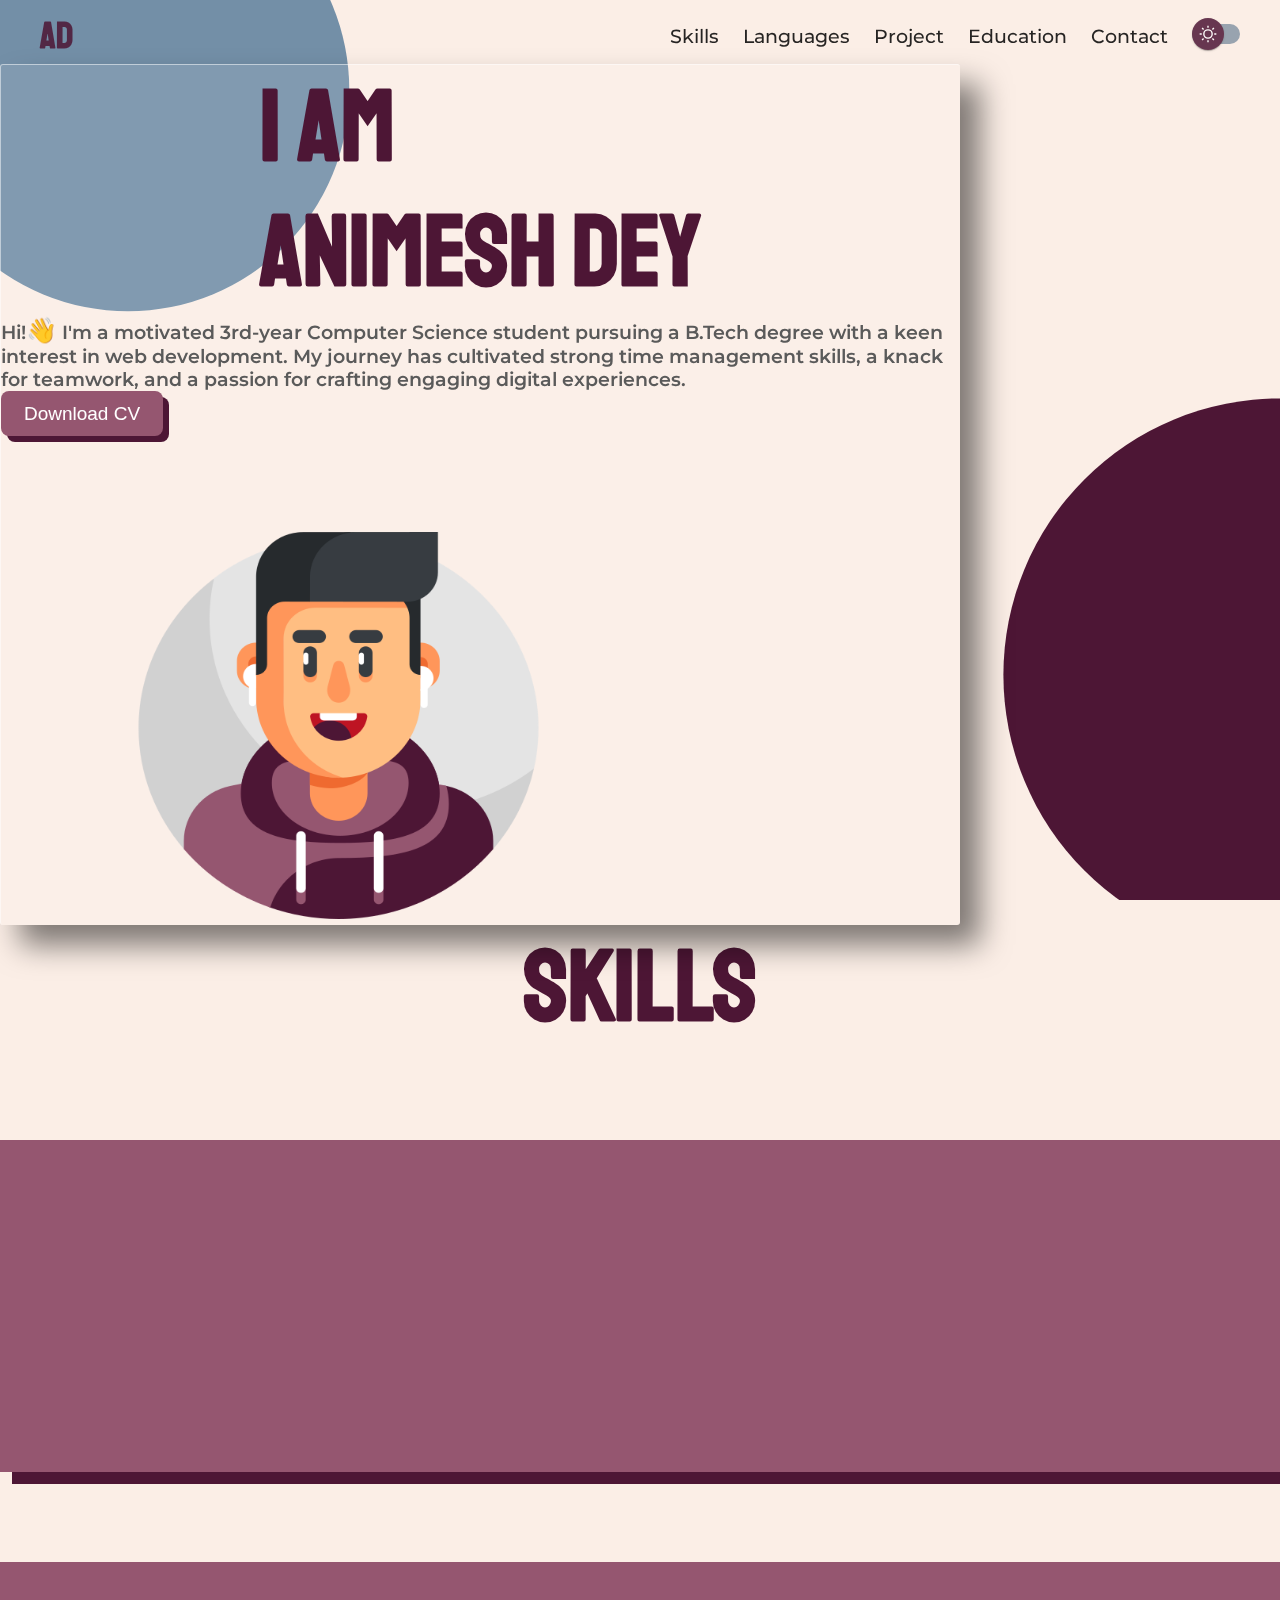
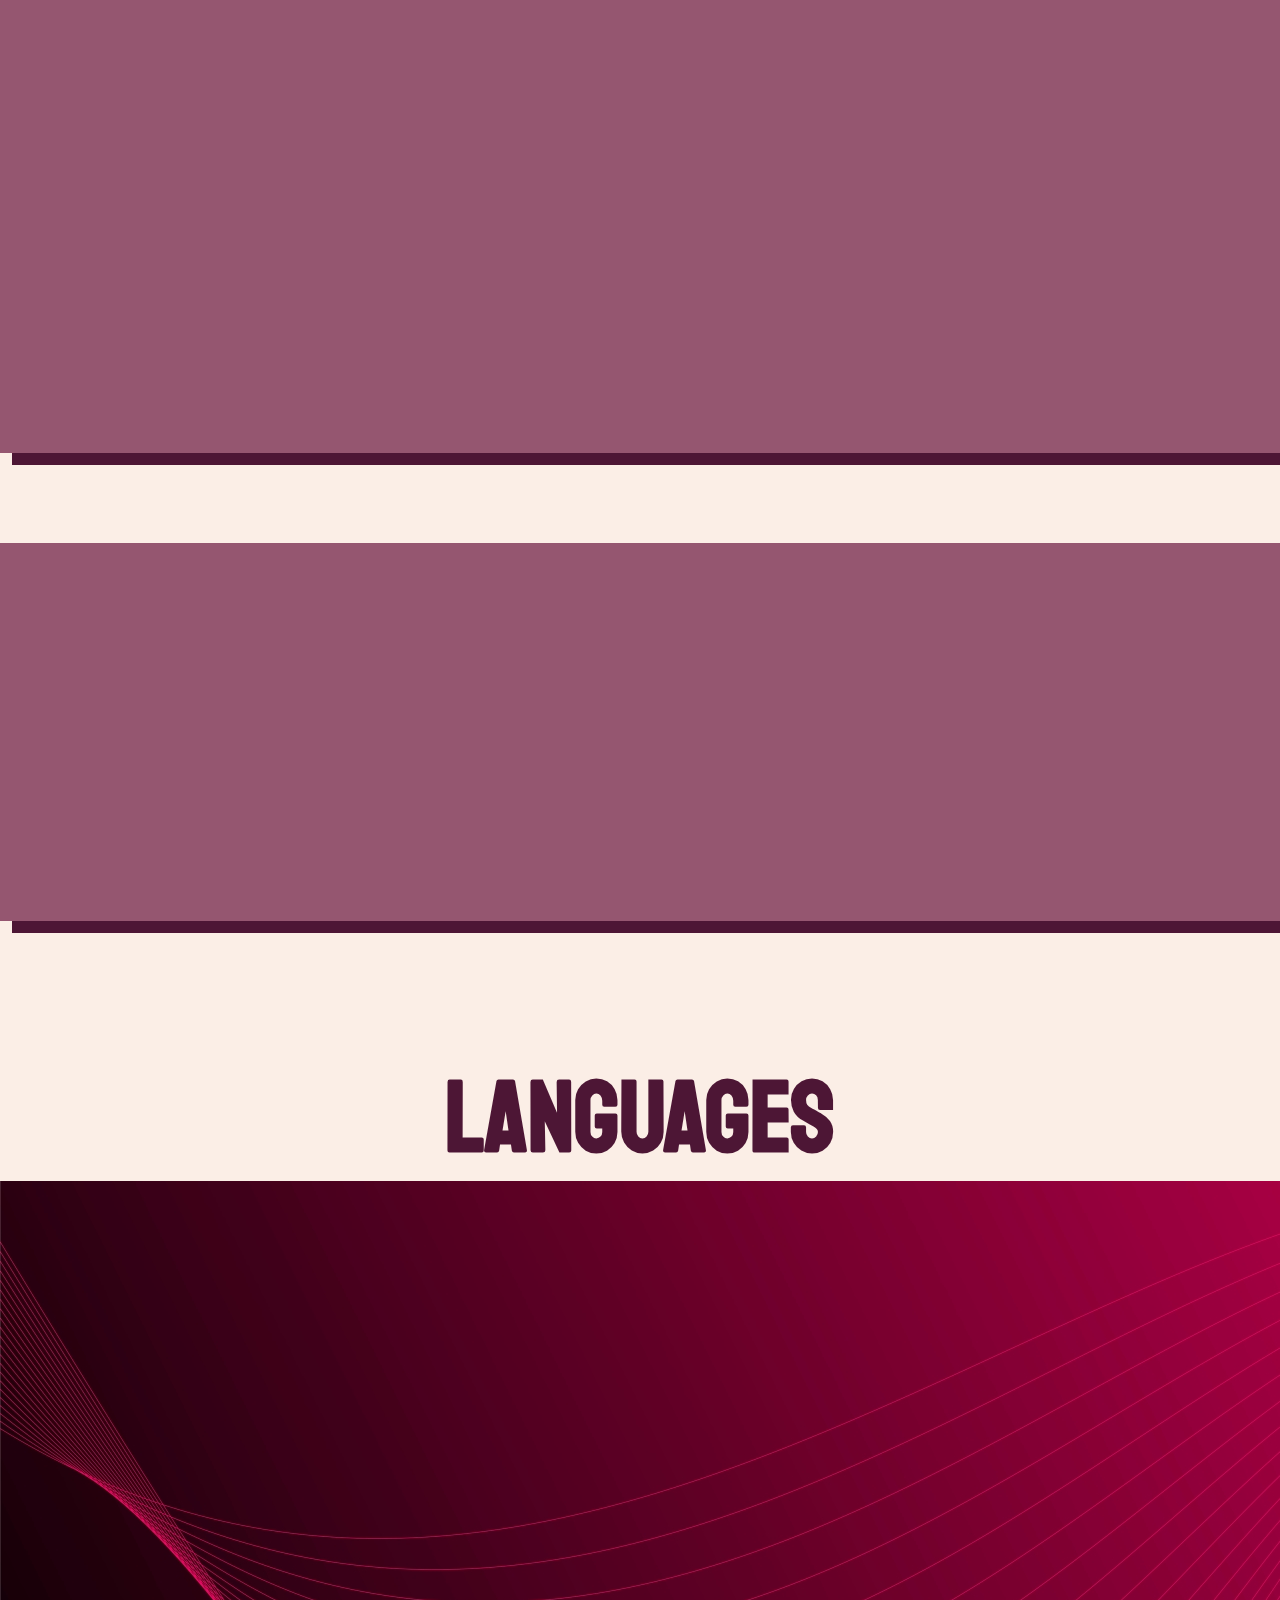
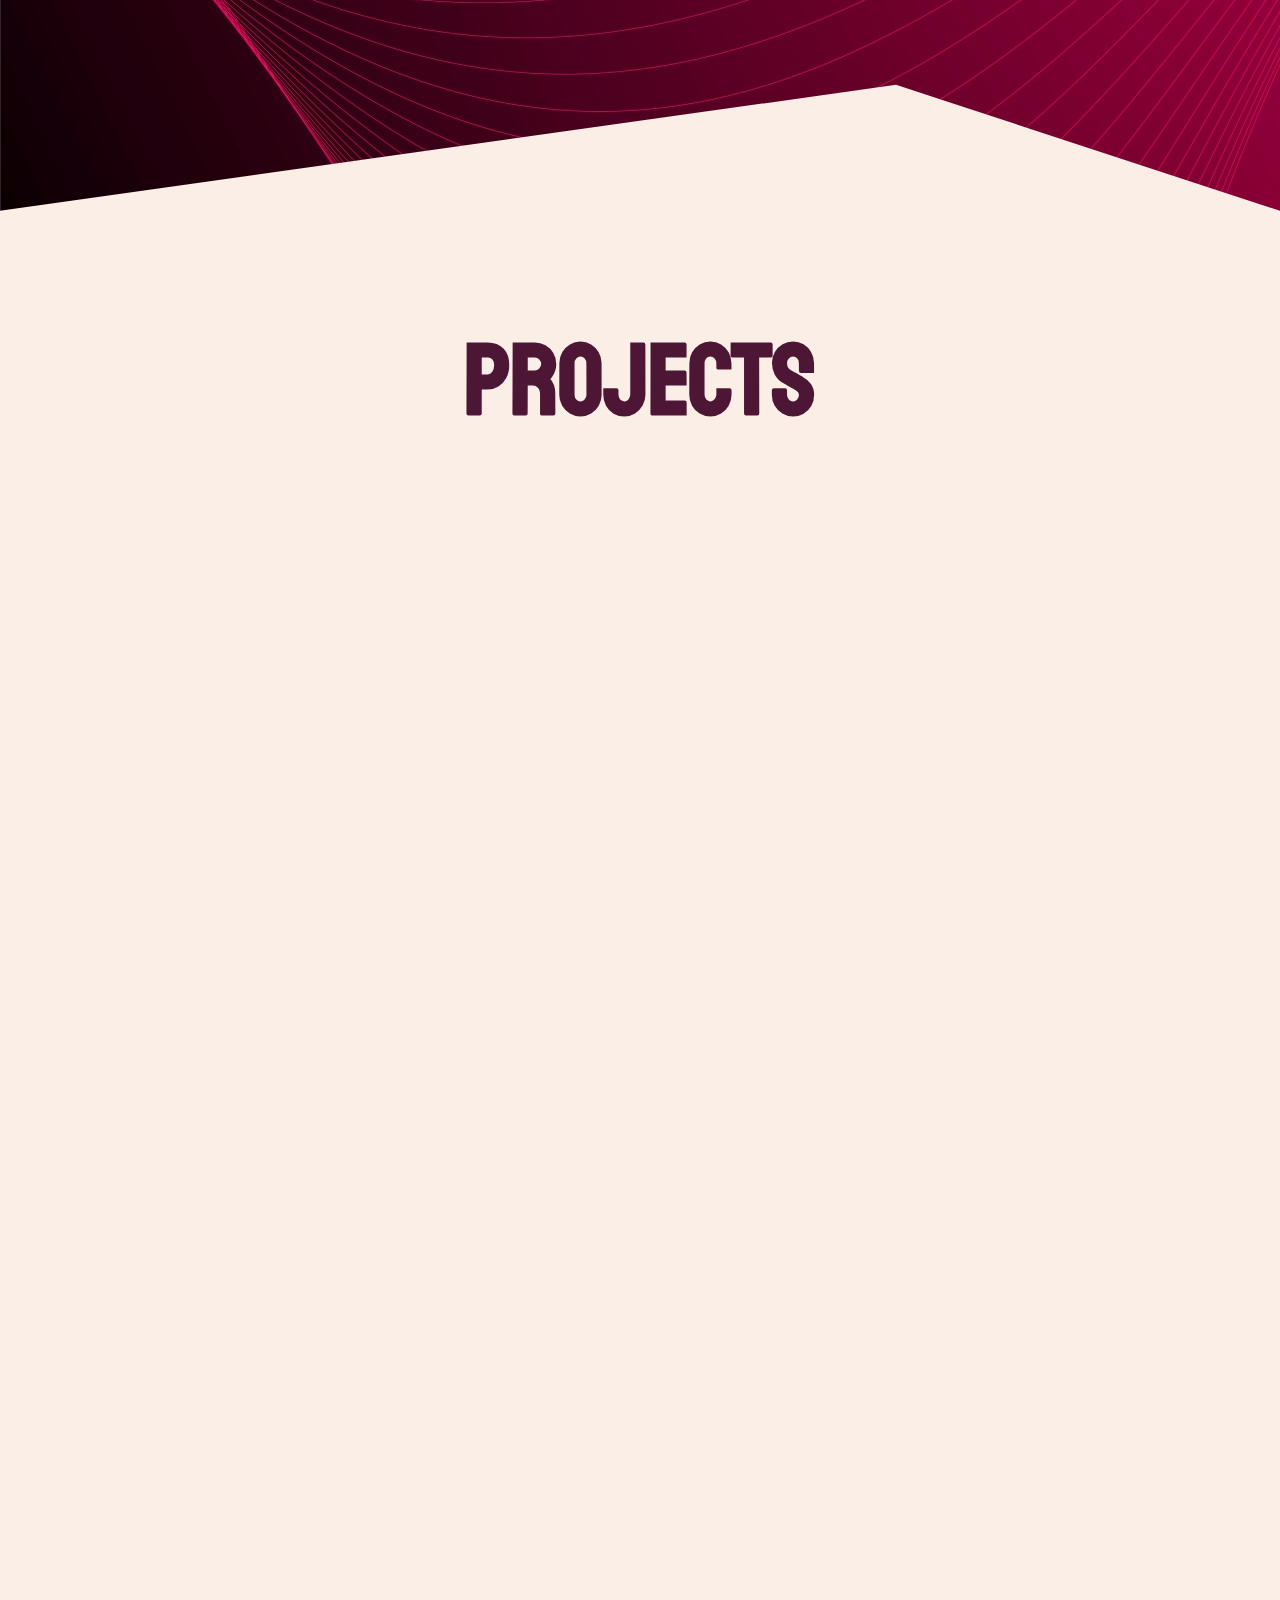
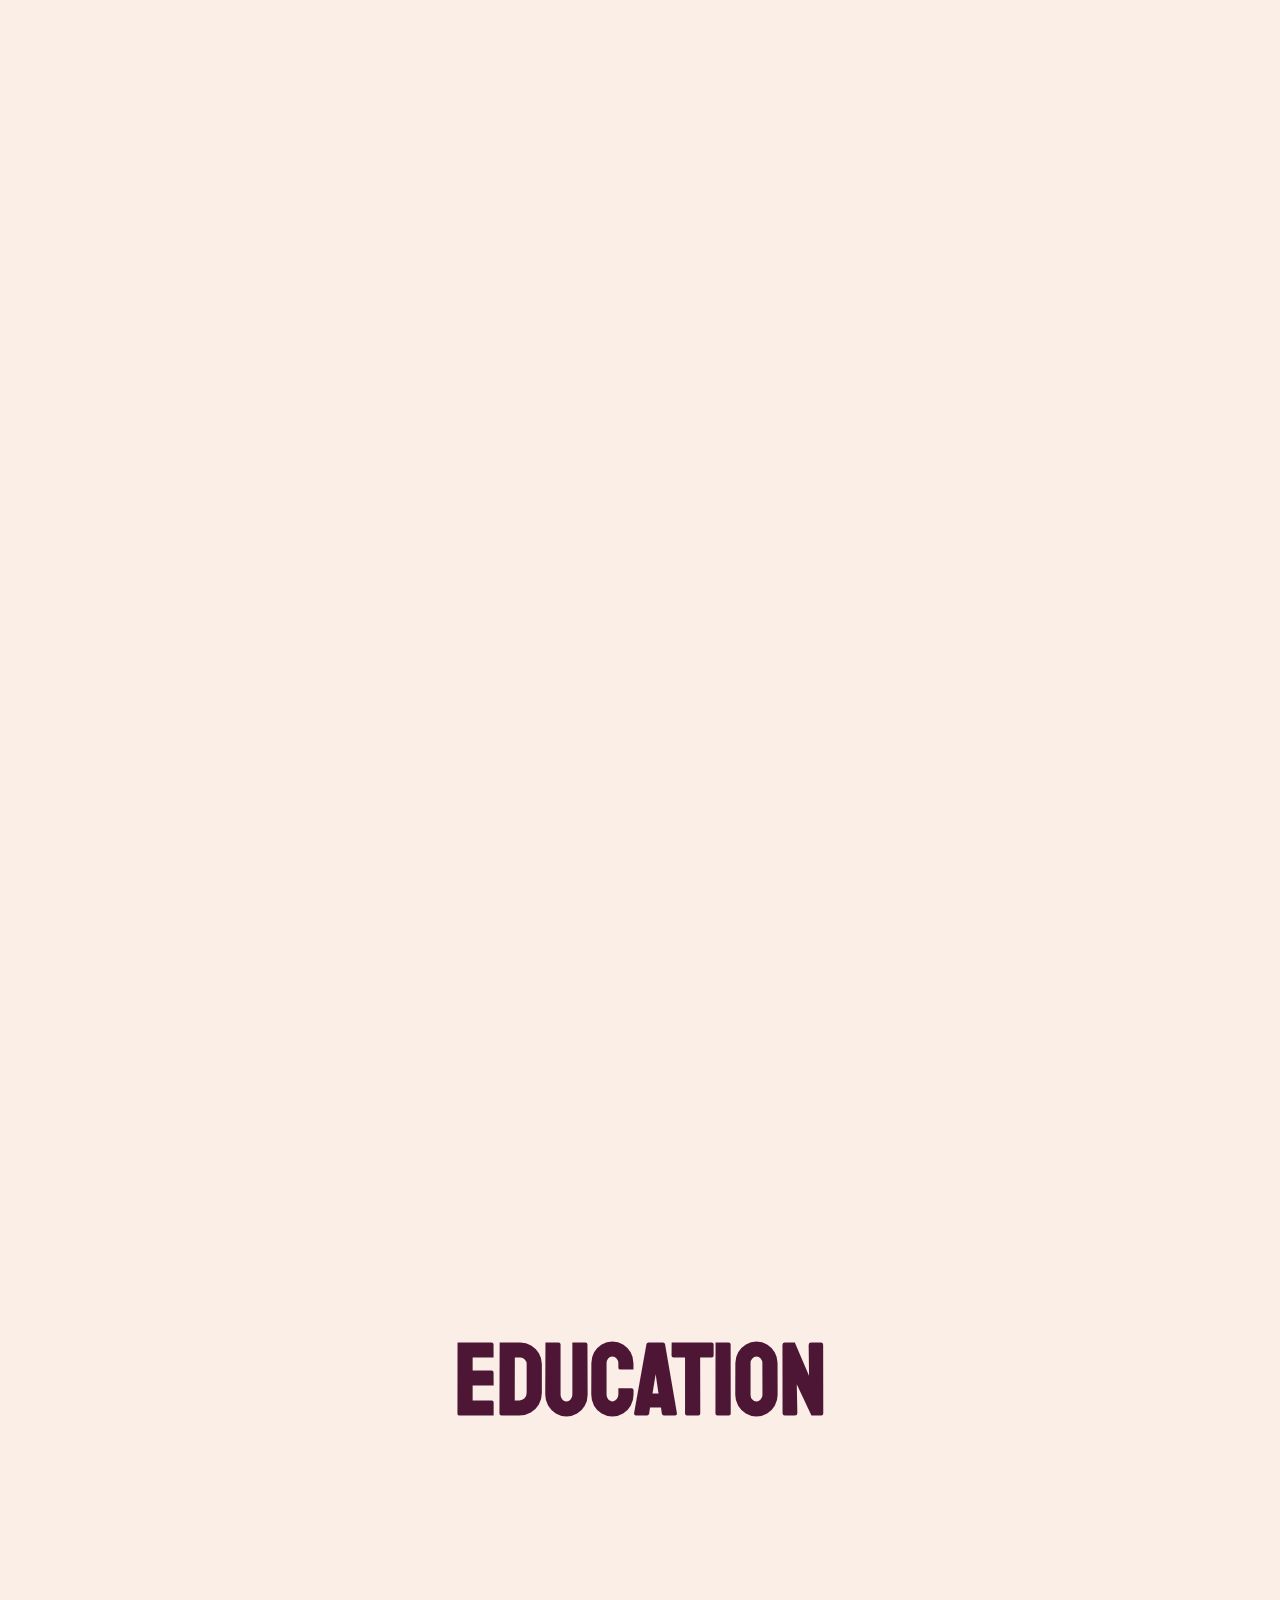
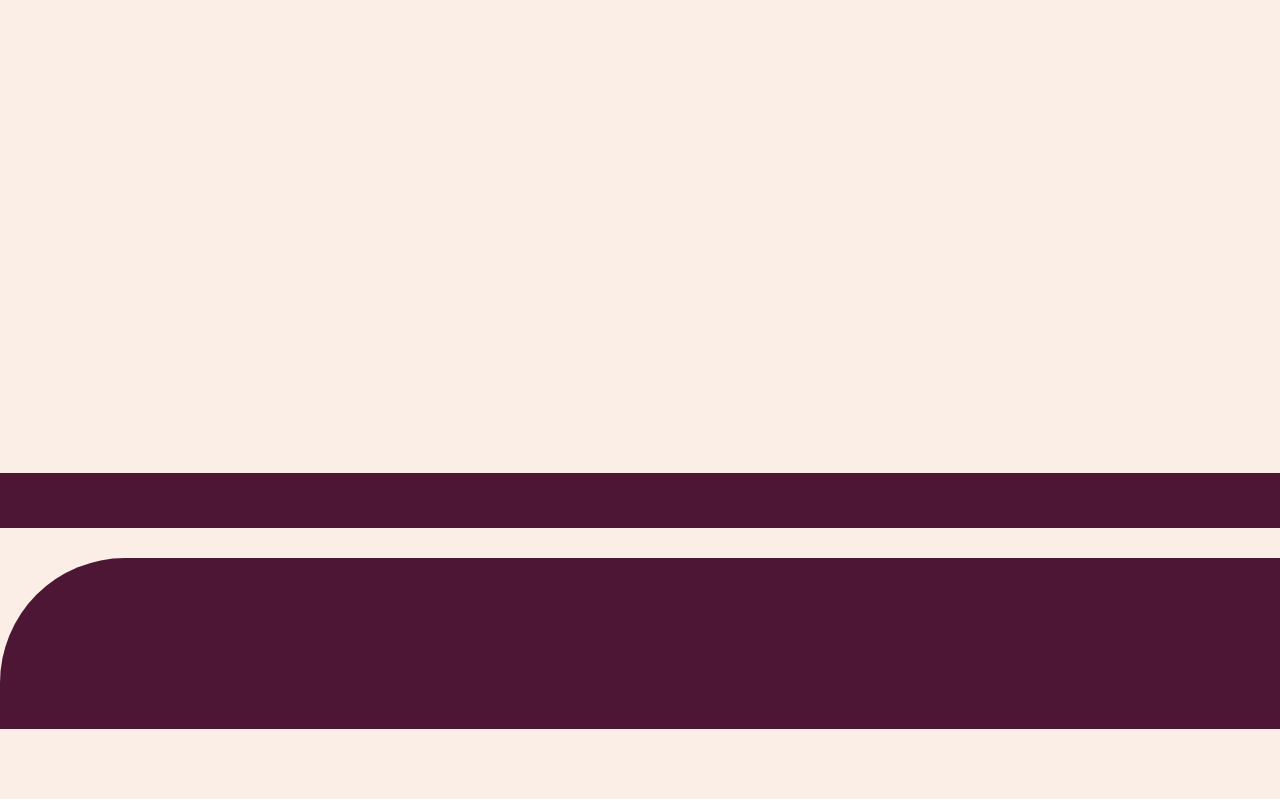
<file: index.html>
<!doctype html>
<html lang="en">

<head>
  <title>Animesh Dey</title>
  <link rel="stylesheet" href="https://unpkg.com/aos@next/dist/aos.css"/>
  <!-- Required meta tags -->
  <meta charset="utf-8">
  <meta name="viewport" content="width=device-width, initial-scale=1">
  <meta name="keywords" content="myselfanimesh,animeshdey1425, animeshdeyme,animeshdey, animesh dey me, portfolio, bharat,animesh-dey1425,animesh1425,1425,cinu,papai,me, animesh, dey,">
  <meta name="robots" content="index, follow">
  <meta name="googlebot" content="index, follow, max-video-preview:-1, max-image-preview:large, max-snippet:-1">
  <meta property="og:title" content="Animesh Dey">
  <meta property="og:description" content="Software Engineer">
  <meta property="og:url" content="https://animeshdey.me/">
  <meta property="og:site_name" content="Animesh Dey">
  <meta property="og:locale" content="en-IN">
  <meta property="og:image" content="https://animeshdey.me/gamer.png">
  <meta property="og:image:width" content="1080">
  <meta property="og:image:height" content="1080">
  <meta property="og:type" content="website">
  <meta name="twitter:card" content="summary_large_image">
  <meta name="twitter:title" content="Animesh Dey">
  <meta name="twitter:description" content="Software Engineer">
  <meta name="twitter:image" content="https://animeshdey.me/gamer.png">
  <meta name="twitter:image:width" content="1080">
  <meta name="twitter:image:height" content="1080">
  <link rel="icon" href="/favicon.ico" type="image/x-icon" sizes="16x16">
  <meta name="next-size-adjust">

  <!-- Bootstrap CSS v5.2.1 -->
  <script src="https://cdn.jsdelivr.net/npm/bootstrap@5.0.2/dist/js/bootstrap.bundle.min.js" integrity="sha384-MrcW6ZMFYlzcLA8Nl+NtUVF0sA7MsXsP1UyJoMp4YLEuNSfAP+JcXn/tWtIaxVXM" crossorigin="anonymous"></script>
  <link href="https://cdn.jsdelivr.net/npm/bootstrap@5.2.1/dist/css/bootstrap.min.css" rel="stylesheet"
    integrity="sha384-iYQeCzEYFbKjA/T2uDLTpkwGzCiq6soy8tYaI1GyVh/UjpbCx/TYkiZhlZB6+fzT" crossorigin="anonymous">
    
  <!-- fontawsomeiconn -->
  <link rel="stylesheet" href="https://cdnjs.cloudflare.com/ajax/libs/font-awesome/6.4.0/css/all.min.css"/>
<link rel="stylesheet" href="home.css">
</head>

<body>
  <header>
  <div class="navbars">
    <div class="navbar-container container1">
        <input type="checkbox" name="" id="">
        <div class="hamburger-lines">
            <span class="line line1"></span>
            <span class="line line2"></span>
            <span class="line line3"></span>
        </div>
        <ul class="menu1-items">
            <li><a href="#skills">Skills</a></li>
            <li><a href="#languages">Languages</a></li>
            <li><a href="#project">Project</a></li>
            <li><a href="#education">Education</a></li>
            <li><a href="#contact">Contact</a></li>
            <label class="ui-switch">
              <input class="toggle" type="checkbox" id="icon3">
              <div class="slider">
                <div class="circle"></div>
              </div>
            </label>
            
        </ul>
        <h1 class="logo">AD</h1>
    </div>
  </div>
   
  </header>
  <main >
    <div class="container my-3 a1" >
       <div class="row " data-aos="fade-up" data-aos-duration="2000">

           <div class="col-lg-5 col-10" id="herocontainer"> 
              <h1 class="heroheading my-lg-5 my-md-5 my-3 ">I AM <br>ANIMESH DEY</h1>
              <p id="about" >Hi!<span class="wave">👋</span> I'm a motivated 3rd-year Computer Science student pursuing a B.Tech degree with a keen interest in web development. My journey has cultivated strong time management skills, a knack for teamwork, and a passion for crafting engaging digital experiences.</p>
              <button class="my-lg-5 my-md-5 my-3 " id="cv"><a id="cvd" download="AnimeshDey_Resume" href="AnimeshDey_Resume.pdf">Download CV</a></button>
           </div>

          <div class="col-lg-5 col-10 ">
             <img id="hero" src="gamer.png" class="img-fluid" alt="pic">
            </div>
      </div>
       
    </div>  
    <!-- ABOUT SECTION END-->
    
    <div id="skills" class="container my-5" >
        <div><h1 id="head1">SKILLS</h1></div>
        
        <!-- SKILLS START FORM HERE -->

        <div  class="pb-4 skills" style="position: relative;" >
            
            <div class=" row skill" data-aos="fade-up" data-aos-duration="2000">
                <div class="col-lg-6 col-12">
                   <h2 class="mx-5 my-lg-5" style="padding-top: 2vh;" >WEB DEVELOPER</h2>
                
                   <p id="intro" class="mx-4">As a skilled web developer, I bring creative visions to life through the power of code and design. With a passion for crafting seamless user experiences, I thrive on translating ideas into interactive and responsive websites. My toolbox includes a deep understanding of HTML, CSS, and JavaScript, which I wield to build user-friendly interfaces that captivate and engage visitors. 
                   </p>
                </div>
               <div class="col-lg-6 col-12 d-flex justify-content-center">
                 <img class=" skillimage mx-lg-5" src="webd.png" alt="web" >
               </div>
            </div>
        </div>

        <div  class="pb-4 skills" style="position: relative;" >
            
            <div class=" row skill" data-aos="fade-up" data-aos-duration="2000">
              <div class="col-lg-6 col-12" style="display: flex; justify-content: right; flex-direction: column;">
                <h2 class=" my-3 mx-5">ARTIST</h2>
             
                <p id="intro" class="mx-4">
                 I am a seasoned artist with over 15 years of experience, specializing in art and painting. Possessing a deep passion for creativity, I hold a master's degree in the field. My extensive journey has honed my skills and nurtured my love for artistic expression, allowing me to create meaningful and captivating works of art.
                </p>
             </div>
                <div class="col-lg-6 col-12 d-flex justify-content-center">
                    <img class=" skillimage mx-5" src="Hands - Show.png" alt="web" >
                  </div>
                
              
            </div>
        </div>

        <div id="skills" class=" pb-4 skills" style="position: relative;" >
            
            <div class=" row skill" data-aos="fade-up" data-aos-duration="2000">
                <div class="col-lg-6 col-12">
                   <h2 class="mx-5 my-lg-5" style="padding-top: 5vh;">FREELANCER</h2>
                
                   <p id="intro" class="mx-4">"As a skilled web developer, I bring creative visions to life through the power of code and design. With a passion for crafting seamless user experiences, I thrive on translating ideas into interactive and responsive websites.From designing captivating layouts to implementing complex functionalities, I'm dedicated to delivering solutions that not only meet but exceed expectations.I'm here to turn concepts into visually appealing and highly functional web realities."
                   </p>
                </div>
               <div class="col-lg-6 col-12 d-flex justify-content-center">
                 <img class=" skillimage mx-lg-5" src="free.png" alt="web" >
               </div>
            </div>
        </div>
      
    </div><!-- SKILLS END -->

   
    <!-- langugae rotate -->
    <div id="languages" style="margin-top: 15vh;" ><h1 id="head1">LANGUAGES</h1></div>
    <div id="langdiv"> 
       
        <div class="menu2" data-aos="fade-up" data-aos-duration="2000">
                  <div class="toggle1"><i class="fa-solid fa-lightbulb" style="color: black;"></i></div>
      
          
                  <li style="--i:0;color:#1877f2;">
                    <i class="fa-brands fa-html5"></i>
                  </li>
                  <li style="--i:1;color:#25d366">
                    <i class="fa-brands fa-css3-alt"></i>
                  </li>
                  <li style="--i:2;color:#1da1f2">
                   <i class="fa-brands fa-bootstrap"></i>
                  </li>
                   <li style="--i:3;color:#FF5733">
                    <i class="fa-brands fa-square-js"></i>
                  </li>
                  <li style="--i:4;color:#0a66c2">
                    <i class="fa-brands fa-react"></i>
                  </li>
                  <li style="--i:5;color:#c32aa3">
                   <i class="fa-solid fa-database"></i>
                  </li>
                  <li style="--i:6;color:#1b1e21">
                   <i class="fa-brands fa-python"></i>
                  </li>
                  <li style="--i:7;color:#ff0000">
                  <i class="fa-brands fa-java"></i>
                  </li>
      
        
        
       </div>
    </div>
   <!-- langugae end -->
    
    
    
   <!-- projct --> 
    <div id="project" class="container d-flex flex-column align-items-lg-flex-start justify-content-lg-center my-5" >
          
          <div  style="margin-top: 12vh;" ><h1 id="head1">PROJECTS</h1></div>
          <!--Projects START FORM HERE -->
          <div id="project" class="row" data-aos="fade-up" data-aos-duration="2000">
            
            <div class="card mx-5 work">
              <img  src="template3.jpg" class="img1" >
              <div class="layer text-start">
                <p style="width:100%; padding: 10px;text-align:center;margin-bottom: 0;"  class="b1" title="More Details"><a id="prhead" href="pj1/pj1.html">SNAKEMANIA 🔗</a></p>
              </div>
              
            </div>
            <div class="card mx-5 work">
              <img  src="template2.png" class="img1" >
              <div class="layer text-start">
                <p style="width:100%; padding: 10px;text-align:center;margin-bottom: 0;"  class=" b1" title="More Details"><a id="prhead" href="pj2/pj2.html">CALCULATOR 🔗</a></p>
              </div>
              
            </div>
            <div class="card mx-5 work">
              <img  src="template1.jpg" class="img1">
              <div class="layer text-start">
                <p style="width:100%; padding: 10px;text-align:center;margin-bottom: 0;"  class="b1" title="More Details"><a id="prhead" href="pj3/pj3.html">BOOKDOM 🔗</a></p>
              </div>
              
            </div>
                     
        
      </div>
    </div>
      <!-- projects end -->
   
      <div class=" container my-3" id="education" style="display: flex;flex-direction:column;align-items:center;justify-content: center;">
        <div class="head1 text-center" style="margin-top: 100px;margin-bottom: 60px;"><h1 id="head1">EDUCATION</h1></div>
        <div class="row" data-aos="fade-up" data-aos-duration="2000">
          
          <div class="col-12 d-flex align-items-center suba1">
    
            <ul>
              <li>
                <h3 style="padding-top: 10px;">Bachelor of Computer Science & Engg</h3> 
                <p style="border:4px solid green;width: fit-content; padding:5px;border-radius: 7px;">2021-2025</p>
                <p style="margin-bottom: 0;">Institute Of Technical Education And Research</p>
                <p>Bhubaneswar, Odisha</p>
              </li>
              <li style="margin-top: 50px;">
                <h3>XII Computer Science </h3> 
                <p style="border:4px solid green;width: fit-content; padding:5px;border-radius: 7px;">2020-2021</p>
                <p style="margin-bottom: 0;">St.Joseph' Convent High School</p>
                <p>Mosaboni, Jharkhand</p>
              </li>
              <li style="margin-top: 50px;">
                <h3>X Pure Science </h3> 
                <p style="border:4px solid green;width: fit-content; padding:5px;border-radius: 7px;">2020-2021</p>
                <p style="margin-bottom: 0;">St.Joseph' Convent High School</p>
                <p>Mosaboni, Jharkhand</p>
              </li>
            </ul>
          </div>
    
        </div>
    
       </div>
       <!-- education -->

       
       <div id="scroll-container" >
        
          <div class="scroll-text "data-aos="fade-up" data-aos-duration="2000">
            <p>Web Development</p> 
            <p>Photography</p> 
            <p>Logo Design</p>
            <p>Freelancing</p>  
            <p>Art & Illustrations</p>
            
          </div>
         
       </div>
      <!-- STRAPS -->
      
    

  </main>
  <footer id="contact">
    <div class="row mx-auto" data-aos="fade-up" data-aos-duration="2000">
      <div class="col-12 mt-lg-0 mt-md-0 mt-4 d-flex justify-content-center align-items-center">
         <a href="https://www.linkedin.com/in/animesh-dey1425/"><i class="fa-brands fa-linkedin"></i></a>
         <a href="https://twitter.com/dey_animes11491"><i class="fa-brands fa-twitter"></i></a>
         <a href="https://www.instagram.com/http.animeshh?igsh=OGt0MHVqMDNlNzdr"><i class="fa-brands fa-instagram"></i></a>
         <a href="https://www.facebook.com/animesh.dmz"><i class="fa-brands fa-facebook"></i></a>
      </div>

    </div>
    <div>
      <div class="visme_d" data-title="Client Contact Form" data-url="kkj7noq3-client-contact-form" data-domain="forms" data-full-page="false" data-min-height="500px" data-form-id="21999"></div><script src="https://static-bundles.visme.co/forms/vismeforms-embed.js"></script>
    </div>
    
  </footer>
  
  

<script  src="script.js"></script>
  
<script src="https://unpkg.com/aos@next/dist/aos.js"></script>
  <script>
    AOS.init();
  </script>
</body>

</html>
</file>
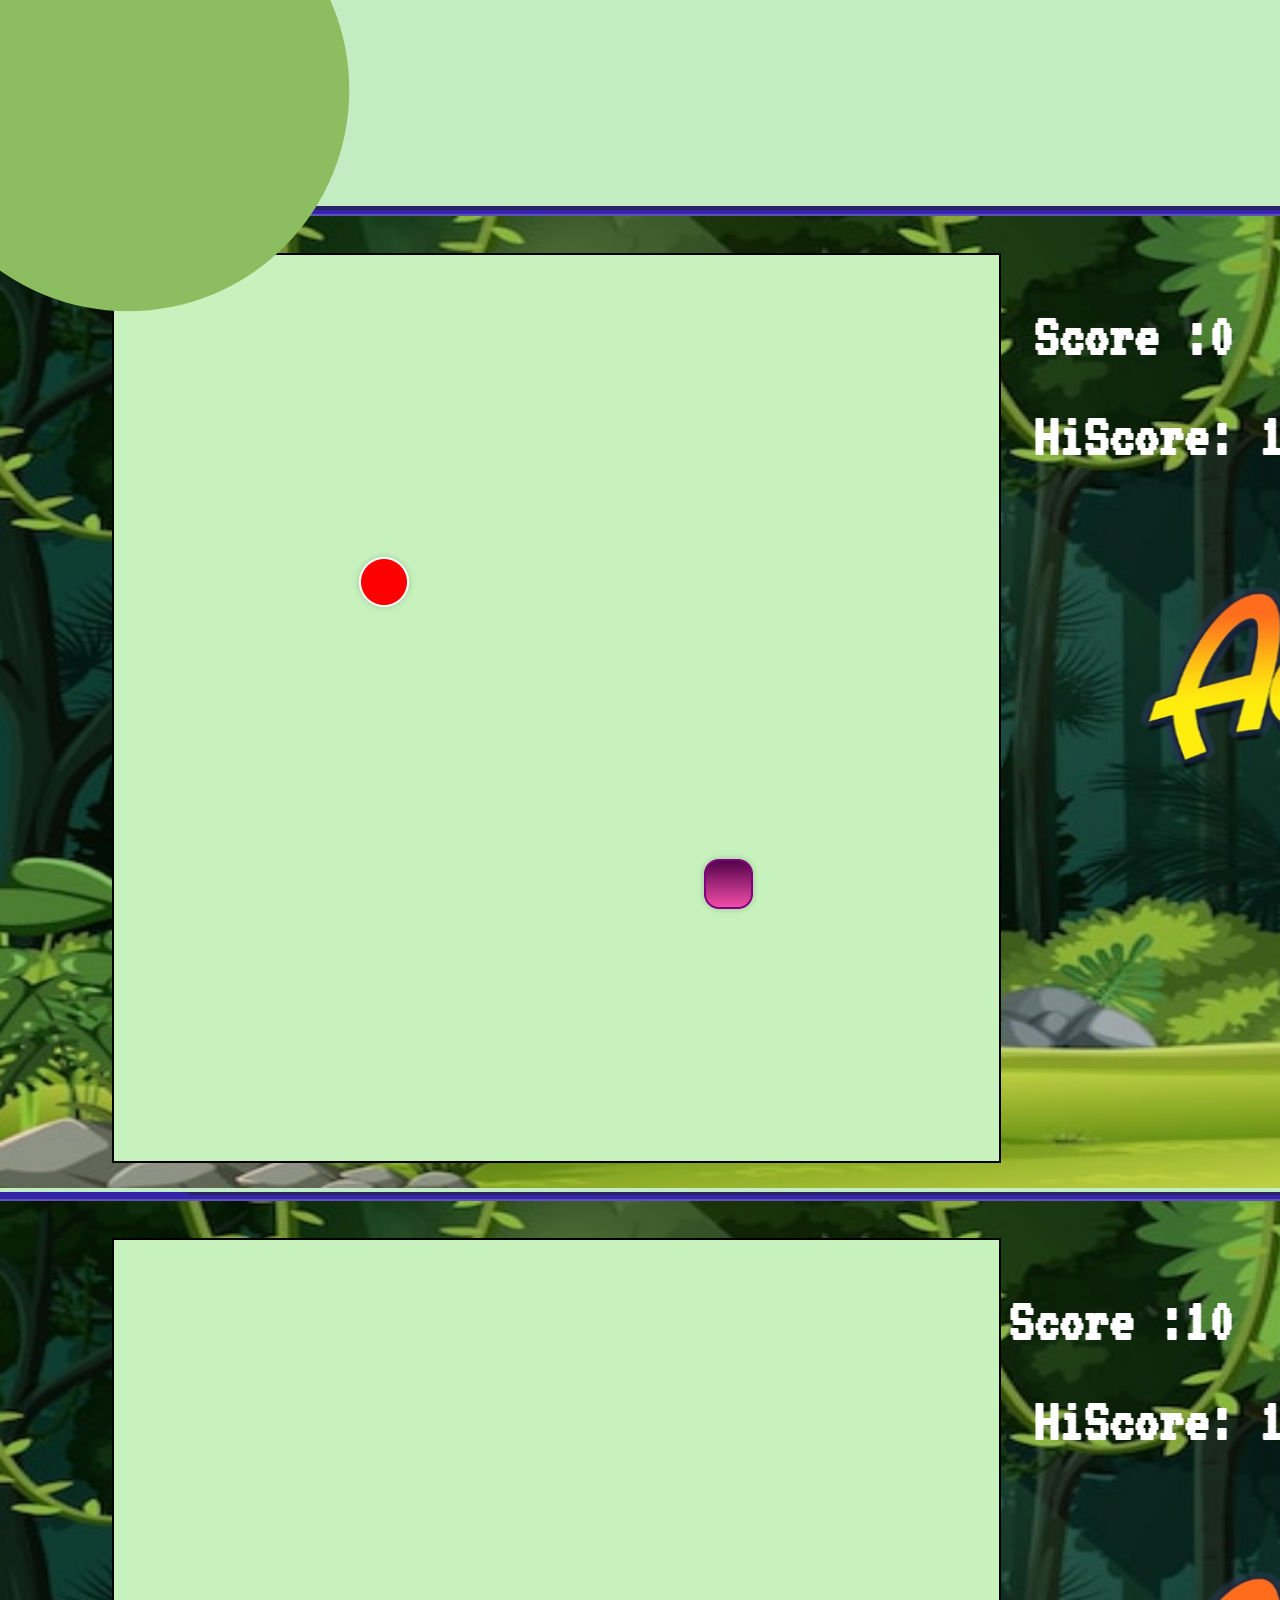
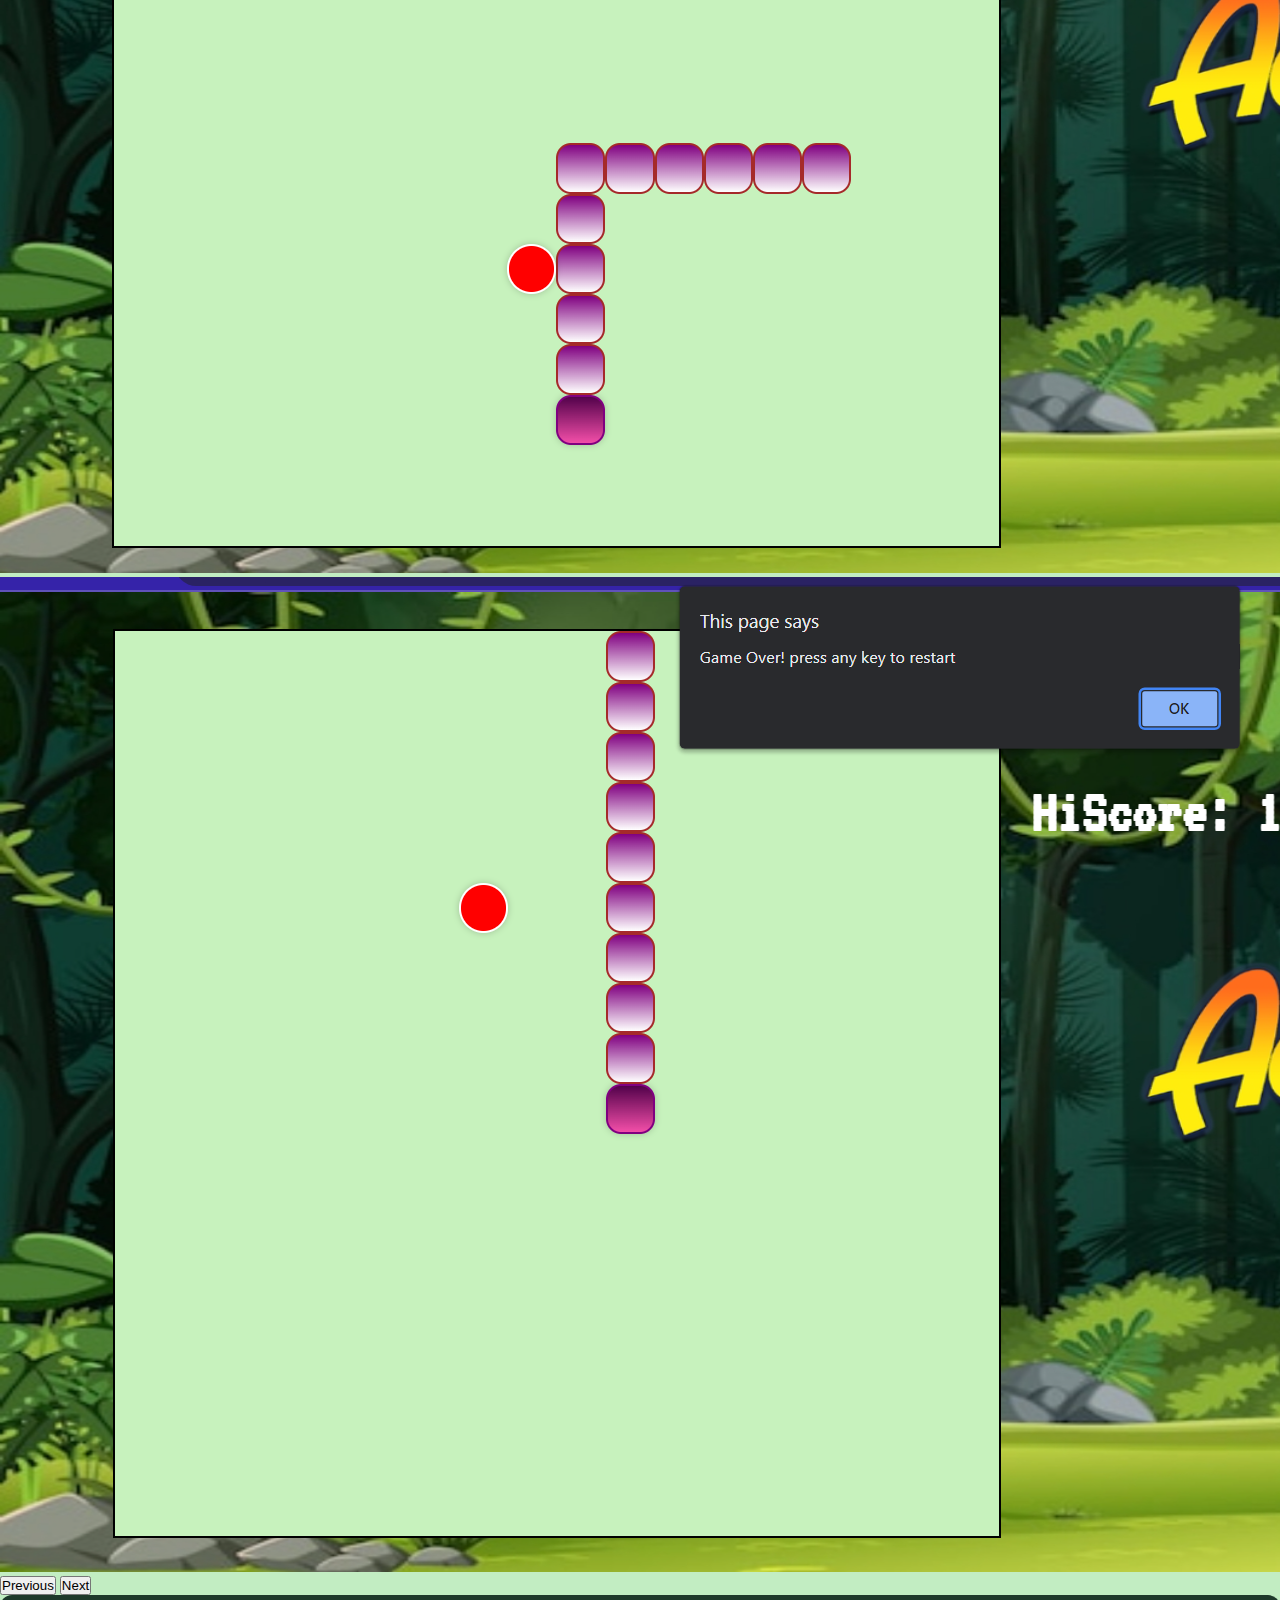
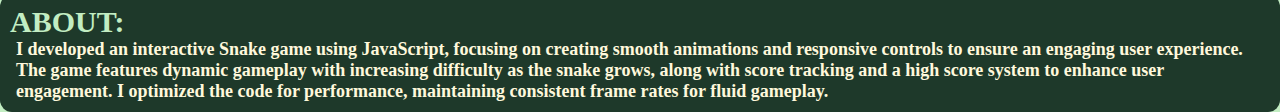
<file: pj1/pj1.html>
<!doctype html>
<html lang="en">
  <head>
    <!-- Required meta tags -->
    <meta charset="utf-8">
    <meta name="viewport" content="width=device-width, initial-scale=1">

   
    <link href="https://cdn.jsdelivr.net/npm/bootstrap@5.0.2/dist/css/bootstrap.min.css" rel="stylesheet" integrity="sha384-EVSTQN3/azprG1Anm3QDgpJLIm9Nao0Yz1ztcQTwFspd3yD65VohhpuuCOmLASjC" crossorigin="anonymous">
    <link rel="stylesheet" href="pj1.css">
    <title>Calculator</title>
  </head>
  <body>
    <header>
        <nav class="navbar navbar-expand-sm navbar-light  ">
           <div class="container">
             <a class="navbar-brand pt-2 mx-5" href="#"><img src="logo.png" alt="Animesh Dey" width="100px" height="80px"></a>
             <button class="navbar-toggler d-lg-none" type="button" data-bs-toggle="collapse" data-bs-target="#collapsibleNavId" aria-controls="collapsibleNavId"
                 aria-expanded="false" aria-label="Toggle navigation">
                 <span class="navbar-toggler-icon"></span>
             </button>
             <div class="collapse navbar-collapse mx-5 " id="collapsibleNavId">
                 <ul class="  navbar-nav me-auto mx-lg-5 mt-2 mt-lg-0">
                     <li class="nav-item  mx-lg-3">
                         <a class="nav-link active" href="#" aria-current="page">Home</a>
                     </li>
                     <li class="nav-item mx-lg-3">
                         <a class="nav-link active" href="#skills" aria-current="page">Skills</a>
                     </li>
                     <li class="nav-item mx-lg-3">
                         <a class="nav-link active" href="#project" aria-current="page">Projects</a>
                     </li>
                     <li class="nav-item mx-lg-3">
                         <a class="nav-link active" href="#" aria-current="page">Education</a>
                     </li>
                 </ul>
                
             </div>
          </div>
        </nav>
        
       </header>
       <main>
        <div class="container my-5">
            <div class=" row" style="display: flex;justify-content: space-between;align-items: center;">
                <div class="col-lg-6 col-12">
              <div id="controls" class=" carousel slide " data-bs-ride="carousel">
                <div class="carousel-inner">
                    <div class="carousel-item active">
                      <img src="pi1.png" class="d-block w-100" alt="...">
                    </div>
                    <div class="carousel-item">
                     <img src="pi2.png" class="d-block w-100" alt="...">
                    </div>
                    <div class="carousel-item">
                     <img src="pi3.png" class="d-block w-100" alt="...">
                    </div>
                </div>
                <button class="carousel-control-prev" type="button" data-bs-target="#controls" data-bs-slide="prev">
                <span class="carousel-control-prev-icon" aria-hidden="true"></span>
                <span class="visually-hidden">Previous</span>
                </button>
                <button class="carousel-control-next" type="button" data-bs-target="#controls" data-bs-slide="next">
                <span class="carousel-control-next-icon" aria-hidden="true"></span>
                <span class="visually-hidden">Next</span>
                </button>
              <!-- carousel ENDS-->

              </div>  
            
                </div>
                <div class="col-lg-4 col-12 my-lg-0 my-5" >
                <h1>PROJECT DETAILS</h1>
                <ul>
                    <li><h2>NAME:</h2><h3>SNAKEMANIA</h3></li>
                    <li><h2>DATE:</h2><h3>25.06.2023</h3></li>
                    <li><h2>Languages:</h2><button type="button" class="btn btn-primary">HTML</button>
                        <button type="button" class="btn btn-success">CSS</button>
                        <button type="button" class="btn btn-warning">JAVASCRIPT</button>
                    <li><h2>Project URL:</h2><a href="https://github.com/animesh-1425/Snake_mania">Snakemania</a></li>
                </ul>
                </div>   
            </div>
        </div>

        <div class="container my-5 " style="background-color: #1E392A; padding: 10px;border-radius: 12px;">
            <h1 class="mx-3" style="color:#C2EDC2;">ABOUT:</h1>
            <p id="about" style="padding: 0 6px;">
              I developed an interactive Snake game using JavaScript, focusing on creating smooth animations and responsive controls to ensure an engaging user experience. The game features dynamic gameplay with increasing difficulty as the snake grows, along with score tracking and a high score system to enhance user engagement. I optimized the code for performance, maintaining consistent frame rates for fluid gameplay.            </p>
        </div>
          
          

       </main>
      
    
   
    <script src="https://cdn.jsdelivr.net/npm/bootstrap@5.0.2/dist/js/bootstrap.bundle.min.js" integrity="sha384-MrcW6ZMFYlzcLA8Nl+NtUVF0sA7MsXsP1UyJoMp4YLEuNSfAP+JcXn/tWtIaxVXM" crossorigin="anonymous"></script>

   
  </body>
</html>
</file>
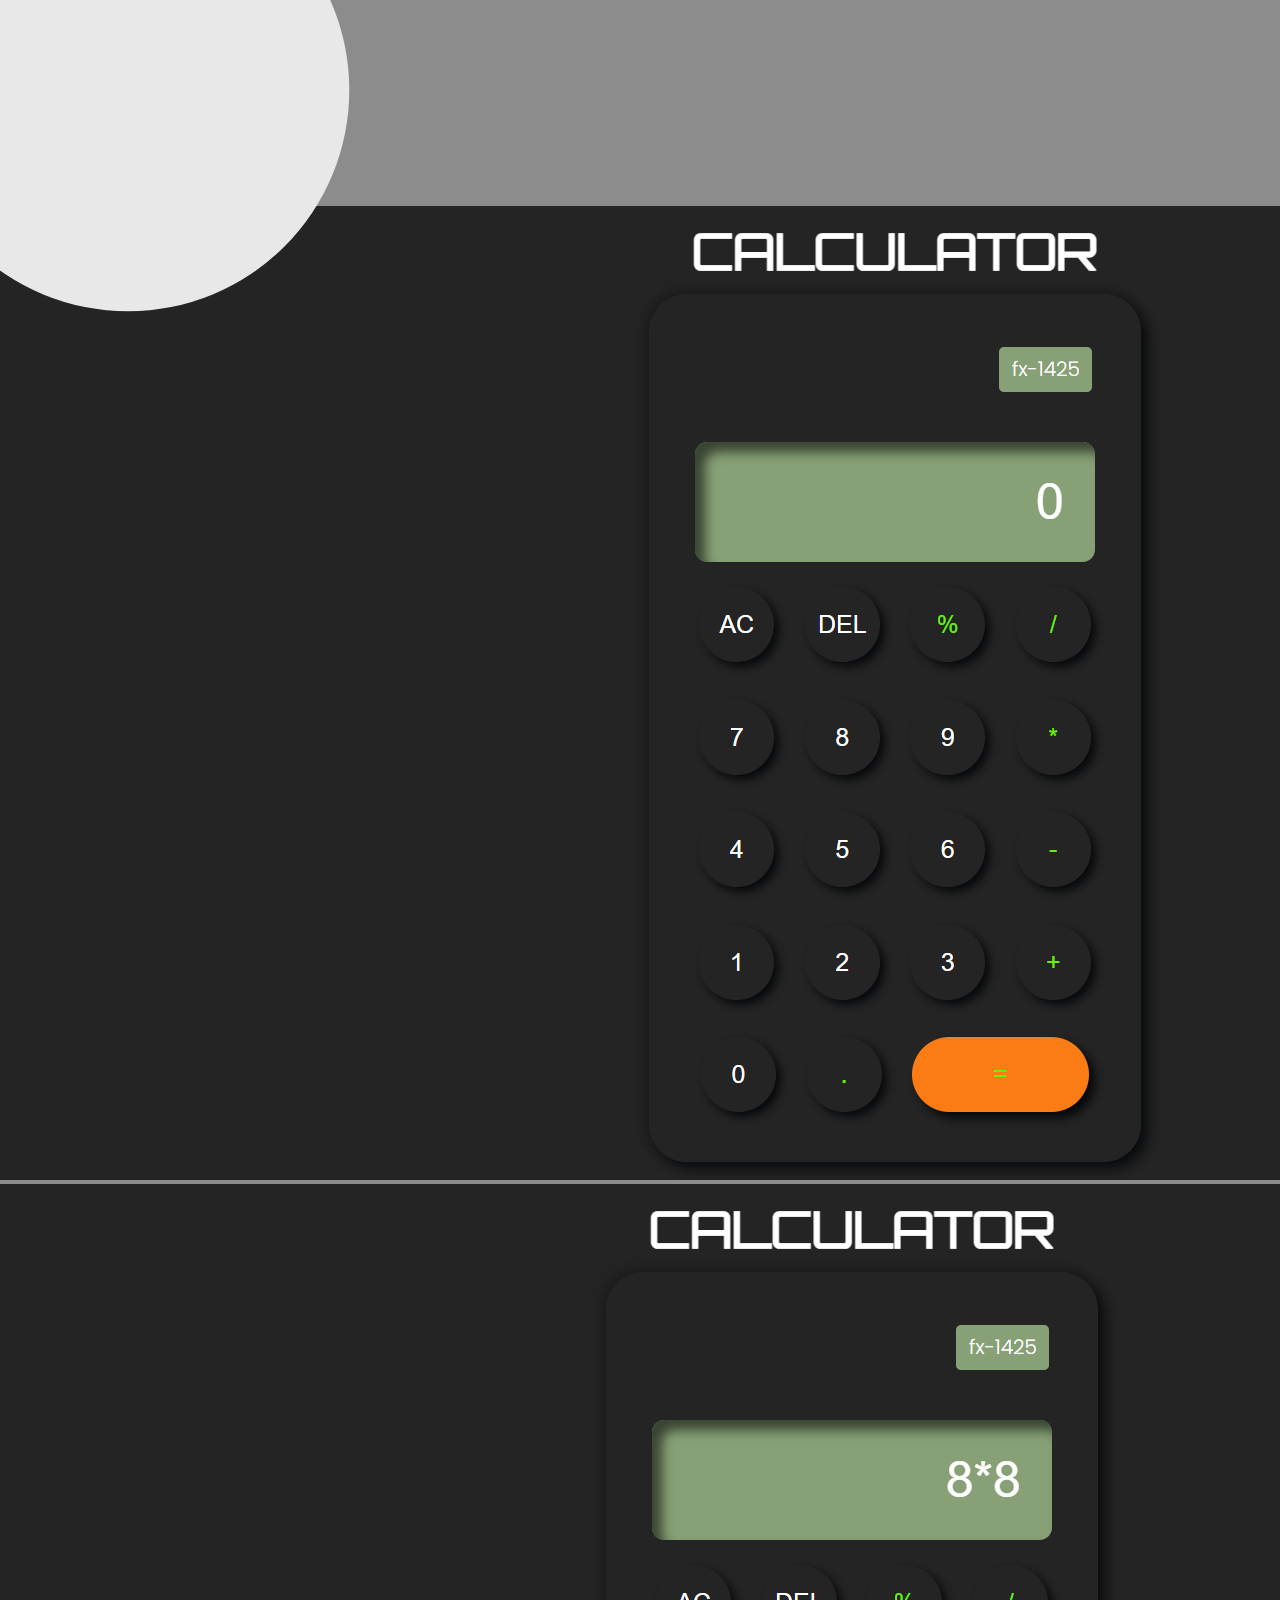
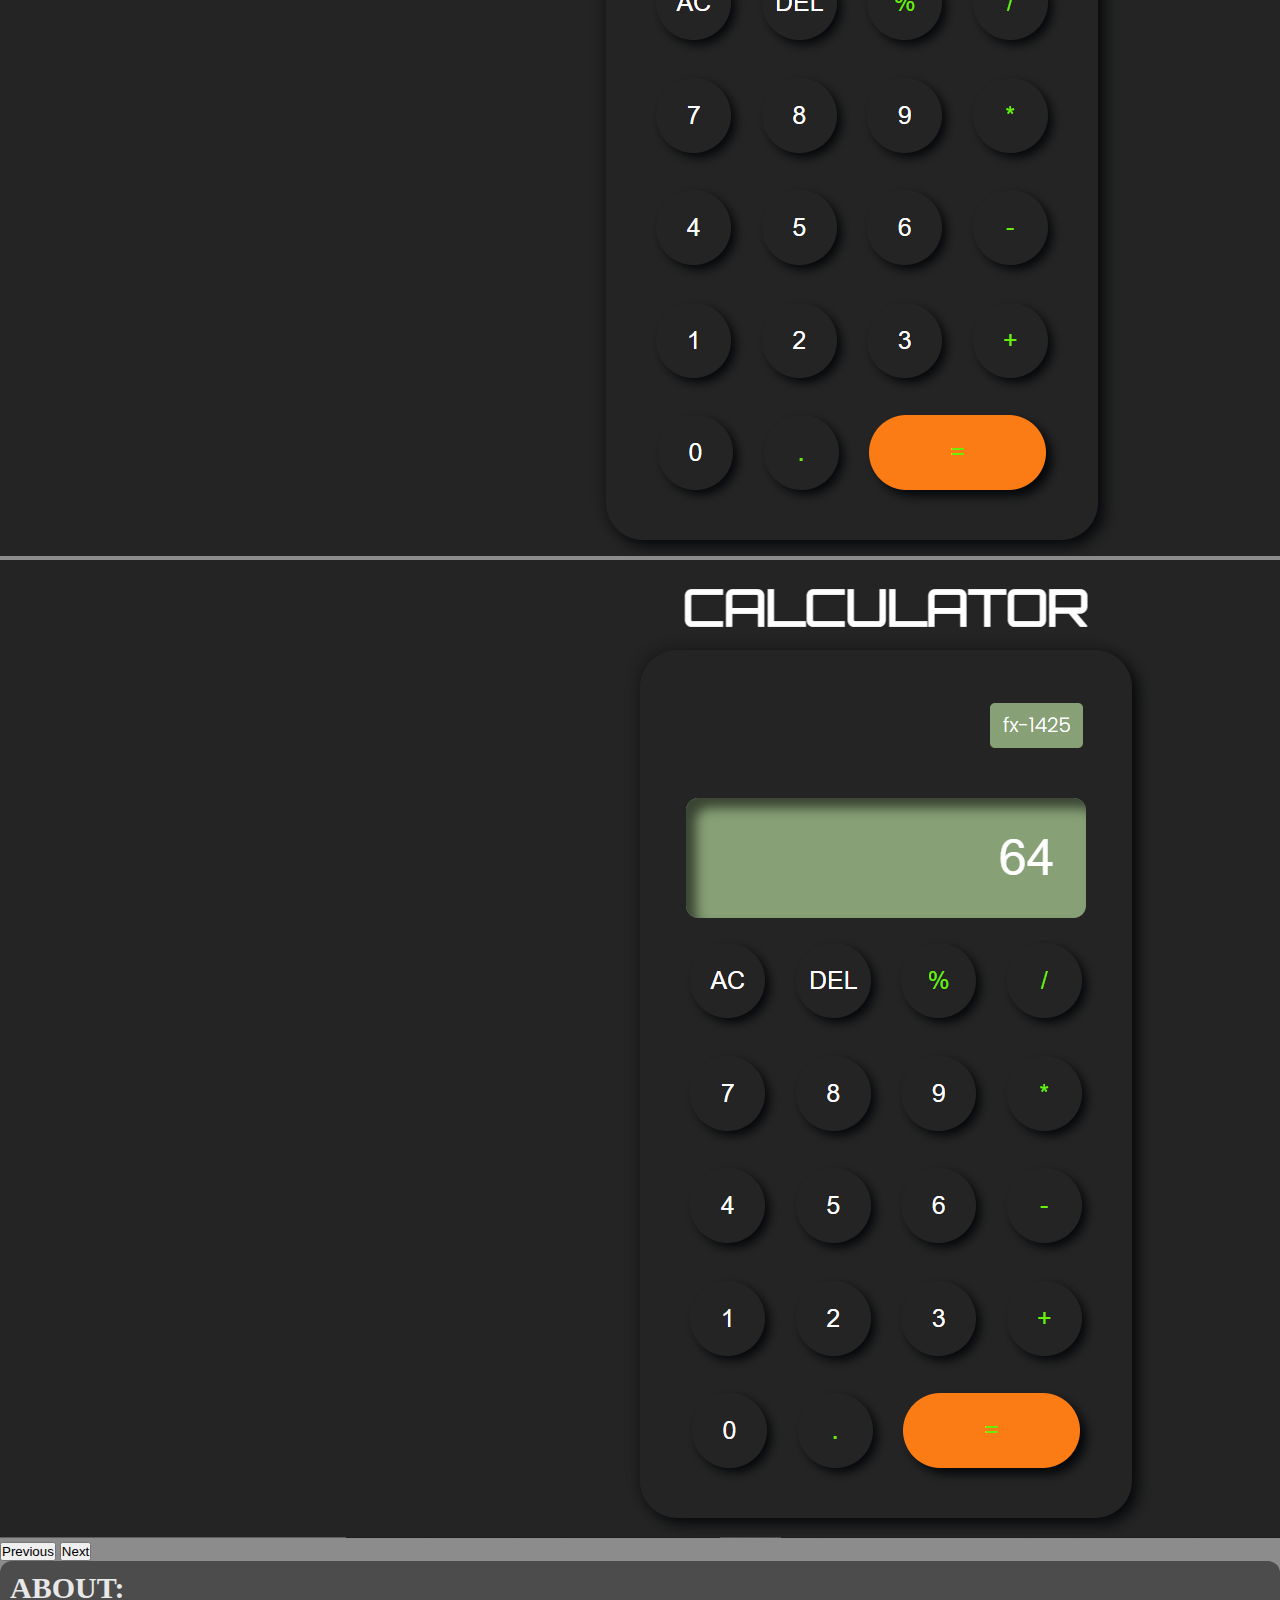
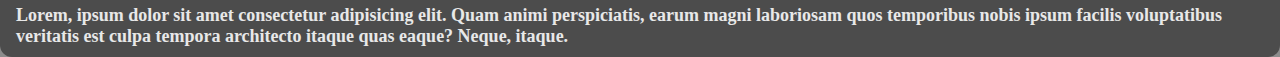
<file: pj2/pj2.html>
<!doctype html>
<html lang="en">
  <head>
    <!-- Required meta tags -->
    <meta charset="utf-8">
    <meta name="viewport" content="width=device-width, initial-scale=1">

   
    <link href="https://cdn.jsdelivr.net/npm/bootstrap@5.0.2/dist/css/bootstrap.min.css" rel="stylesheet" integrity="sha384-EVSTQN3/azprG1Anm3QDgpJLIm9Nao0Yz1ztcQTwFspd3yD65VohhpuuCOmLASjC" crossorigin="anonymous">
    <link rel="stylesheet" href="pj2.css">
    <title>Calculator</title>
  </head>
  <body>
    <header>
        <nav class="navbar navbar-expand-sm navbar-light  ">
           <div class="container">
             <a class="navbar-brand pt-2 mx-5" href="#"><img src="logo.png" alt="Animesh Dey" width="100px" height="80px"></a>
             <button class="navbar-toggler d-lg-none" type="button" data-bs-toggle="collapse" data-bs-target="#collapsibleNavId" aria-controls="collapsibleNavId"
                 aria-expanded="false" aria-label="Toggle navigation">
                 <span class="navbar-toggler-icon"></span>
             </button>
             <div class="collapse navbar-collapse mx-5 " id="collapsibleNavId">
                 <ul class="  navbar-nav me-auto mx-lg-5 mt-2 mt-lg-0">
                     <li class="nav-item  mx-lg-3">
                         <a class="nav-link active" href="#" aria-current="page">Home</a>
                     </li>
                     <li class="nav-item mx-lg-3">
                         <a class="nav-link active" href="#skills" aria-current="page">Skills</a>
                     </li>
                     <li class="nav-item mx-lg-3">
                         <a class="nav-link active" href="#project" aria-current="page">Projects</a>
                     </li>
                     <li class="nav-item mx-lg-3">
                         <a class="nav-link active" href="#education" aria-current="page">Education</a>
                     </li>
                 </ul>
                
             </div>
          </div>
        </nav>
        
       </header>
       <main>
        <div class="container my-5">
            <div class=" row" style="display: flex;justify-content: space-between;align-items: center;">
                <div class="col-lg-6 col-12">
              <div id="controls" class=" carousel slide " data-bs-ride="carousel">
                <div class="carousel-inner">
                    <div class="carousel-item active">
                      <img src="pi7.png" class="d-block w-100" alt="...">
                    </div>
                    <div class="carousel-item">
                     <img src="pi8.png" class="d-block w-100" alt="...">
                    </div>
                    <div class="carousel-item">
                     <img src="pi9.png" class="d-block w-100" alt="...">
                    </div>
                </div>
                <button class="carousel-control-prev" type="button" data-bs-target="#controls" data-bs-slide="prev">
                <span class="carousel-control-prev-icon" aria-hidden="true"></span>
                <span class="visually-hidden">Previous</span>
                </button>
                <button class="carousel-control-next" type="button" data-bs-target="#controls" data-bs-slide="next">
                <span class="carousel-control-next-icon" aria-hidden="true"></span>
                <span class="visually-hidden">Next</span>
                </button>
              <!-- carousel ENDS-->

              </div>  
            
                </div>
                <div class="col-lg-4 col-12 my-lg-0 my-5" >
                <h1>PROJECT DETAILS</h1>
                <ul>
                    <li><h2>NAME:</h2><h3>CALCULATOR</h3></li>
                    <li><h2>DATE:</h2><h3>10.9.2022</h3></li>
                    <li><h2>Languages:</h2><button type="button" class="btn btn-primary">HTML</button>
                        <button type="button" class="btn btn-success">CSS</button>
                        <button type="button" class="btn btn-warning">JAVASCRIPT</button>
                    <li><h2>Project URL:</h2><a href="https://github.com/animesh-1425/CALCULATOR">calculator</a></li>
                </ul>
                </div>   
            </div>
        </div>

        <div class="container my-5 " style="background-color: 	#4c4c4c; padding: 10px;border-radius: 12px;">
            <h1 class="mx-3" style="color:	#e8e8e8;">ABOUT:</h1>
            <p id="about" style="padding: 0 6px;">
               Lorem, ipsum dolor sit amet consectetur adipisicing elit. Quam animi perspiciatis, earum magni laboriosam quos temporibus nobis ipsum facilis voluptatibus veritatis est culpa tempora architecto itaque quas eaque? Neque, itaque.
            </p>
        </div>
          
          

       </main>
      
    
   
    <script src="https://cdn.jsdelivr.net/npm/bootstrap@5.0.2/dist/js/bootstrap.bundle.min.js" integrity="sha384-MrcW6ZMFYlzcLA8Nl+NtUVF0sA7MsXsP1UyJoMp4YLEuNSfAP+JcXn/tWtIaxVXM" crossorigin="anonymous"></script>

   
  </body>
</html>
</file>
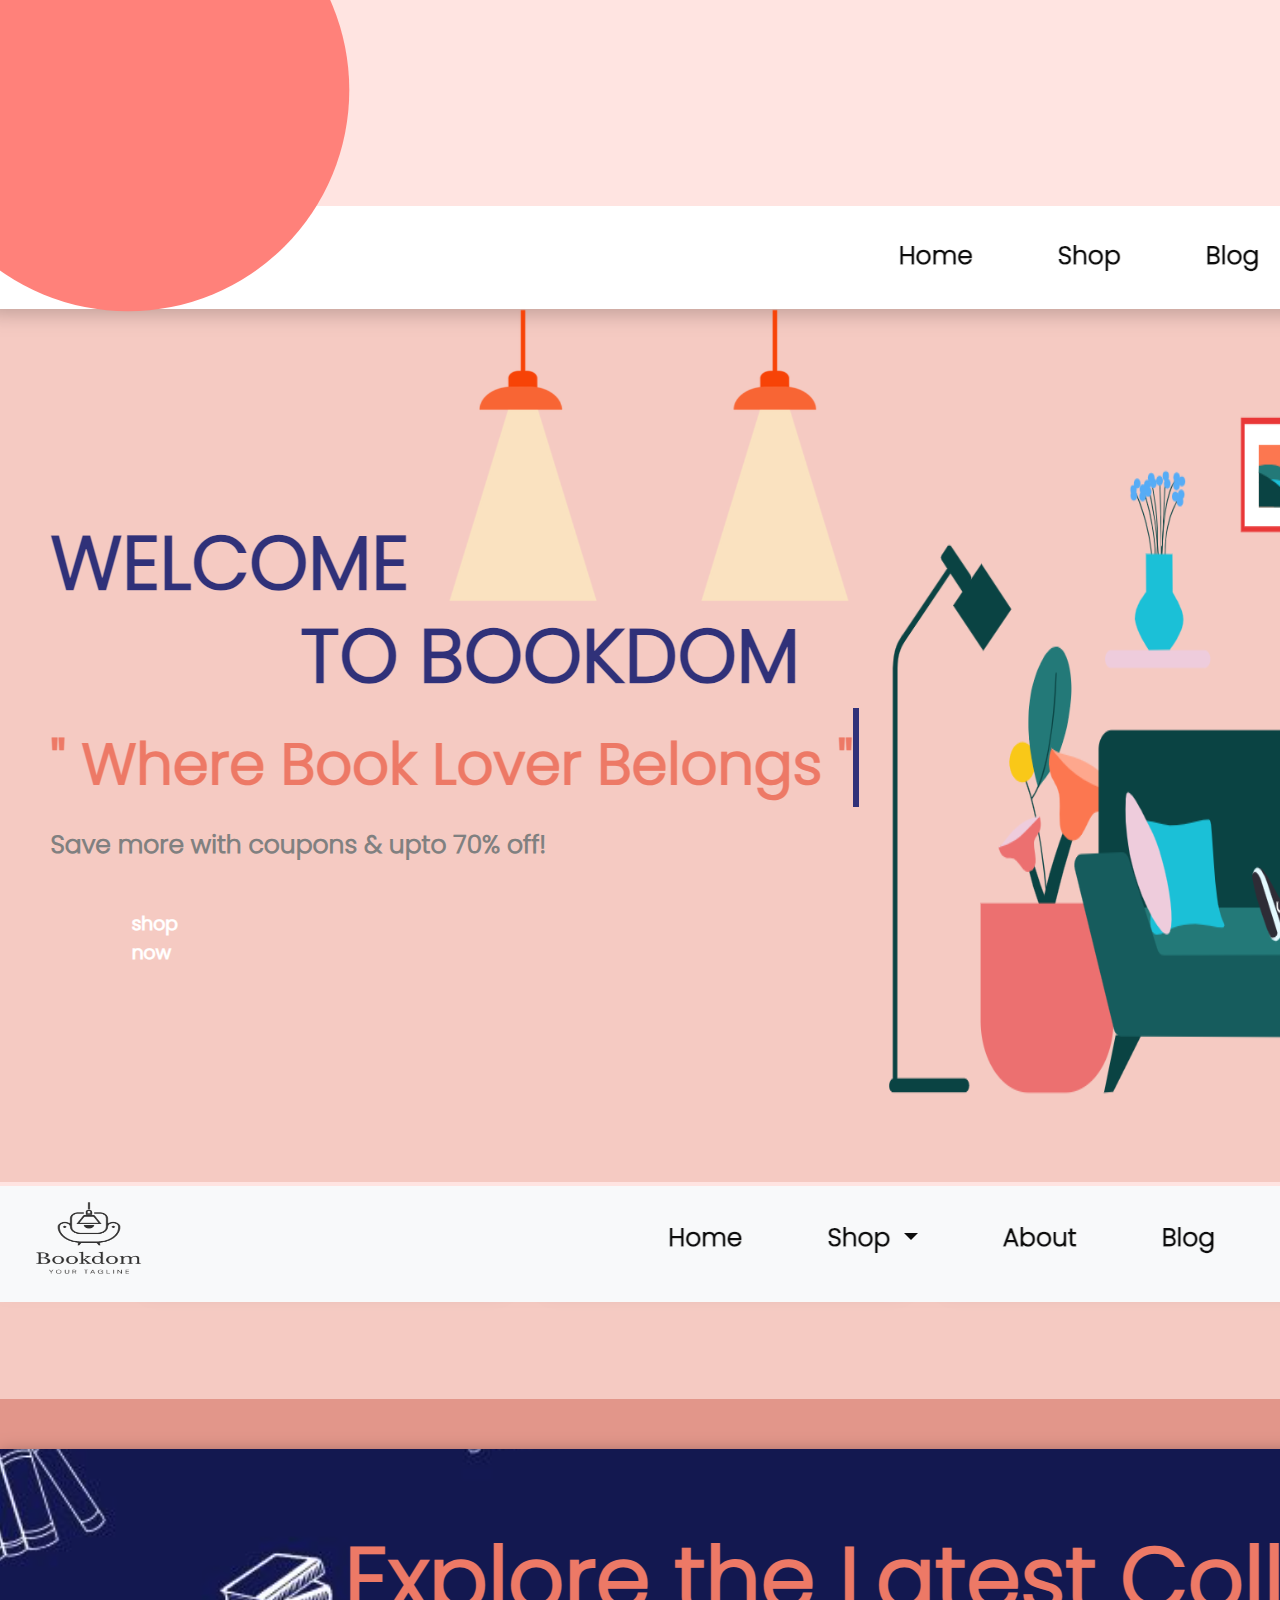
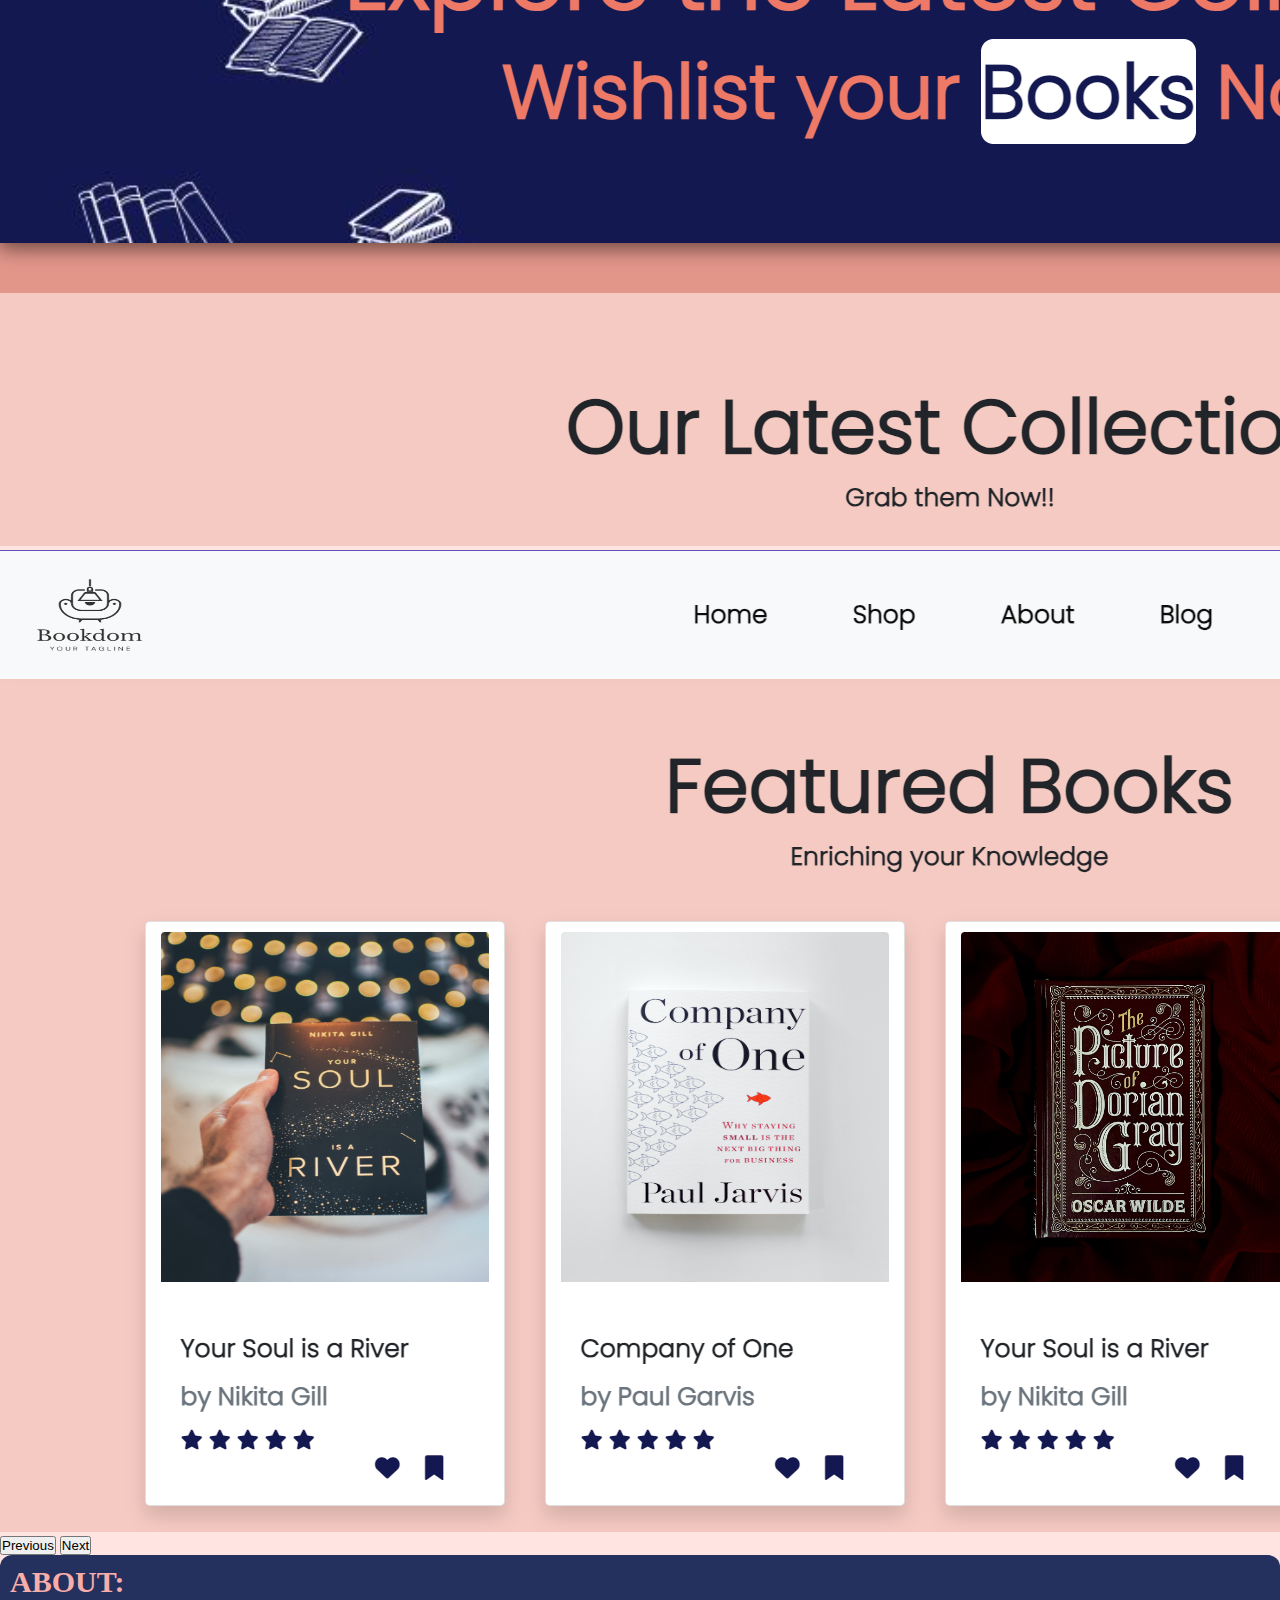
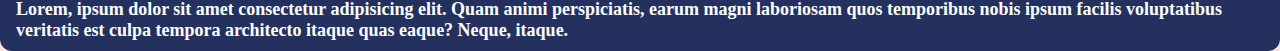
<file: pj3/pj3.html>
<!doctype html>
<html lang="en">
  <head>
    <!-- Required meta tags -->
    <meta charset="utf-8">
    <meta name="viewport" content="width=device-width, initial-scale=1">

   
    <link href="https://cdn.jsdelivr.net/npm/bootstrap@5.0.2/dist/css/bootstrap.min.css" rel="stylesheet" integrity="sha384-EVSTQN3/azprG1Anm3QDgpJLIm9Nao0Yz1ztcQTwFspd3yD65VohhpuuCOmLASjC" crossorigin="anonymous">
    <link rel="stylesheet" href="pj3.css">
    <title>Calculator</title>
  </head>
  <body>
    <header>
        <nav class="navbar navbar-expand-sm navbar-light  ">
           <div class="container">
             <a class="navbar-brand pt-2 mx-5" href="#"><img src="logo.png" alt="Animesh Dey" width="100px" height="80px"></a>
             <button class="navbar-toggler d-lg-none" type="button" data-bs-toggle="collapse" data-bs-target="#collapsibleNavId" aria-controls="collapsibleNavId"
                 aria-expanded="false" aria-label="Toggle navigation">
                 <span class="navbar-toggler-icon"></span>
             </button>
             <div class="collapse navbar-collapse mx-5 " id="collapsibleNavId">
                 <ul class="  navbar-nav me-auto mx-lg-5 mt-2 mt-lg-0">
                     <li class="nav-item  mx-lg-3">
                         <a class="nav-link active" href="#" aria-current="page">Home</a>
                     </li>
                     <li class="nav-item mx-lg-3">
                         <a class="nav-link active" href="#skills" aria-current="page">Skills</a>
                     </li>
                     <li class="nav-item mx-lg-3">
                         <a class="nav-link active" href="#project" aria-current="page">Projects</a>
                     </li>
                     <li class="nav-item mx-lg-3">
                         <a class="nav-link active" href="#" aria-current="page">Education</a>
                     </li>
                 </ul>
                
             </div>
          </div>
        </nav>
        
       </header>
       <main>
        <div class="container my-5">
            <div class=" row" style="display: flex;justify-content: space-between;align-items: center;">
                <div class="col-lg-6 col-12">
              <div id="controls" class=" carousel slide " data-bs-ride="carousel">
                <div class="carousel-inner">
                    <div class="carousel-item active">
                      <img src="pi4.png" class="d-block w-100" alt="...">
                    </div>
                    <div class="carousel-item">
                     <img src="pi5.png" class="d-block w-100" alt="...">
                    </div>
                    <div class="carousel-item">
                     <img src="pi6.png" class="d-block w-100" alt="...">
                    </div>
                </div>
                <button class="carousel-control-prev" type="button" data-bs-target="#controls" data-bs-slide="prev">
                <span class="carousel-control-prev-icon" aria-hidden="true"></span>
                <span class="visually-hidden">Previous</span>
                </button>
                <button class="carousel-control-next" type="button" data-bs-target="#controls" data-bs-slide="next">
                <span class="carousel-control-next-icon" aria-hidden="true"></span>
                <span class="visually-hidden">Next</span>
                </button>
              <!-- carousel ENDS-->

              </div>  
            
                </div>
                <div class="col-lg-4 col-12 my-lg-0 my-5" >
                <h1>PROJECT DETAILS</h1>
                <ul>
                    <li><h2>NAME:</h2><h3>BOOKDOM</h3></li>
                    <li><h2>DATE:</h2><h3>28.04.2023</h3></li>
                    <li><h2>Languages:</h2><button type="button" class="btn btn-primary">HTML</button>
                        <button type="button" class="btn btn-success">CSS</button>
                        <button type="button" class="btn btn-warning">JAVASCRIPT</button>
                        <button type="button" class="btn btn-primary">React</button>
                        <button type="button" class="btn btn-info">Sql</button>
                    <li><h2>Project URL:</h2><a href="https://github.com/animesh-1425/Bookdom">bookdom.com</a></li>
                </ul>
                </div>   
            </div>
        </div>

        <div class="container my-lg-4" style="background-color: #24305E; padding: 10px;border-radius: 12px;">
            <h1 class="mx-3" style="color:#f8ada9;">ABOUT:</h1>
            <p id="about" style="padding: 0 6px;">
               Lorem, ipsum dolor sit amet consectetur adipisicing elit. Quam animi perspiciatis, earum magni laboriosam quos temporibus nobis ipsum facilis voluptatibus veritatis est culpa tempora architecto itaque quas eaque? Neque, itaque.
            </p>
        </div>
          
          

       </main>
      
    
   
    <script src="https://cdn.jsdelivr.net/npm/bootstrap@5.0.2/dist/js/bootstrap.bundle.min.js" integrity="sha384-MrcW6ZMFYlzcLA8Nl+NtUVF0sA7MsXsP1UyJoMp4YLEuNSfAP+JcXn/tWtIaxVXM" crossorigin="anonymous"></script>

   
  </body>
</html>
</file>
<file: home.css>
@import url('https://fonts.googleapis.com/css2?family=League+Spartan:wght@100&family=Montserrat&family=Orbitron&family=Poppins:wght@100;200;300&family=Russo+One&family=Staatliches&family=VT323&family=Vina+Sans&display=swap');
*{
    padding: 0;
    margin: 0;
    box-sizing: border-box;
}

:root{
  
  --bg:#FBEEE6; 
  --navhead:black;
  --fcirc:#738FA7;
  --scirc:#4d1635;
  --bgshadow:7px 7px 5px rgba(0, 0, 0, 0.2);
  --fltdivshadow:20px 20px 30px rgba(0, 0, 0, 0.5);
  --about:rgb(90, 90, 90);
  --cvbtn:#955670;
  --cvshadow:6px 6px 0 #4d1635;
  --skillskew:12px 12px 0 #4d1635;
  --workhover:20px 20px 30px 0px rgba(0, 0, 0, 0.3);
  --edubg:url("https://images.unsplash.com/photo-1499914485622-a88fac536970?ixlib=rb-4.0.3&ixid=M3wxMjA3fDB8MHxwaG90by1yZWxhdGVkfDd8fHxlbnwwfHx8fHw%3D&auto=format&fit=crop&w=500&q=60");
  --prjhead: rgb(37, 110, 169);
  --prjhover: rgb(5, 78, 151);
  --source3:url('tbn2.jpg');
  --h1:#4d1635;
  --h2:#FBEEE6;
  --footer:#4d1635;
  --navbar:white;
  --navbaritem:black;
  --slider:#955670;
}
.dark{
  --bg:linear-gradient(to right,#00081c,#09173d, #0a034a,#260052,#5f005f,#b40b8f);
  --navhead:white;
  --fcirc:url('galaxy2.jpeg');
  --scirc:url('galaxy.jpg');
  --bgshadow:7px 7px 5px rgba(255, 255, 255, 0.2);
  --fltdivshadow:20px 20px 30px rgba(0, 0, 0, 0.5);
  --about:rgb(193, 193, 193);
  --cvbtn:url('galaxy9.jpg');
  --cvshadow:6px 6px 0 #fff;
  --skillskew:12px 12px 0 #ffffff;
  --workhover:20px 20px 30px 0px rgba(0, 0, 0, 0.3);
  --edubg:url('galaxy9.jpg');
  --prjhead: rgb(37, 110, 169);
  --prjhover: rgb(5, 78, 151);
  --source3:url('galaxy2.jpeg');
  --h1:white;
  --h2:white;
  --footer:url('galaxy9.jpg');
  --navbar:transparent;
  --navbaritem:white;
  --slider:#000814;
}
/*button darkmode*/
/* switch settings 👇 */

.ui-switch {
  /* switch */
  --switch-bg: rgb(135, 150, 165);
  --switch-width: 48px;
  --switch-height: 20px;
  /* circle */
  --circle-diameter: 32px;
  --circle-bg: #4d1635;
  --circle-inset: calc((var(--circle-diameter) - var(--switch-height)) / 2);
}

.ui-switch input {
  display: none;
}

.slider {
  -webkit-appearance: none;
  -moz-appearance: none;
  appearance: none;
  width: var(--switch-width);
  height: var(--switch-height);
  background: var(--switch-bg);
  border-radius: 999px;
  position: relative;
  cursor: pointer;
}

.slider .circle {
  top: calc(var(--circle-inset) * -1);
  left: 0;
  width: var(--circle-diameter);
  height: var(--circle-diameter);
  position: absolute;
  background: var(--circle-bg);
  border-radius: inherit;
  background-image: url("[data-uri]");
  background-repeat: no-repeat;
  background-position: center center;
  -webkit-transition: left 150ms cubic-bezier(0.4, 0, 0.2, 1) 0ms, -webkit-transform 150ms cubic-bezier(0.4, 0, 0.2, 1) 0ms;
  -o-transition: left 150ms cubic-bezier(0.4, 0, 0.2, 1) 0ms, transform 150ms cubic-bezier(0.4, 0, 0.2, 1) 0ms;
  transition: left 150ms cubic-bezier(0.4, 0, 0.2, 1) 0ms, transform 150ms cubic-bezier(0.4, 0, 0.2, 1) 0ms, -webkit-transform 150ms cubic-bezier(0.4, 0, 0.2, 1) 0ms;
  display: -webkit-box;
  display: -ms-flexbox;
  display: flex;
  -webkit-box-align: center;
  -ms-flex-align: center;
  align-items: center;
  -webkit-box-pack: center;
  -ms-flex-pack: center;
  justify-content: center;
  box-shadow: 0px 2px 1px -1px rgba(0,0,0,0.2), 0px 1px 1px 0px rgba(0,0,0,0.14), 0px 1px 3px 0px rgba(0,0,0,0.12);
  ;
}

.slider .circle::before {
  content: "";
  position: absolute;
  width: 100%;
  height: 100%;
  background: rgba(255, 0, 0, 0.75);
  border-radius: inherit;
  -webkit-transition: all 500ms;
  -o-transition: all 500ms;
  transition: all 500ms;
  opacity: 0;
}

/* actions */

.ui-switch input:checked+.slider .circle {
  left: calc(100% - var(--circle-diameter));
  background-image: url("[data-uri]");
  background-color: rgb(0, 56, 146);
}

.ui-switch input:active+.slider .circle::before {
  -webkit-transition: 0s;
  -o-transition: 0s;
  transition: 0s;
  opacity: 1;
  width: 0;
  height: 0;
}

body{
    background: var(--bg);
    font-family: 'Montserrat', sans-serif;
    font-size: 25px;
    width:100%;
}
#icon{
  width: 30px; 
  cursor: pointer;
  margin-right:45vh ;
}


body::before{
    content: '';
    position: absolute;
    top: 0;
    left:0;
    width: 100%;
    height: 100%;
    background: var(--fcirc);
    clip-path: circle(20% at 10% 10%);
}


body::after{
    content: '';
    position: absolute;
    top:0;
    left:0;
    width: 100%;
    height: 100%;
    background: var(--scirc);
    clip-path: circle(25% at right 75%);
    /* #758eb7 */
}


.nav-item:hover{
   box-shadow: var(--bgshadow);
   background: rgba(255, 255, 255, 0.1);
   border-radius: 10px;
   border-left: 1px solid rgba(255, 255, 255, 0.5);
}
.navhead{
  color:var(--navhead);
}
.navbar{
    background: transparent;
    
}

.a1{
    position: relative;
    z-index: 1;
    border-radius: 3px;
    width:75%;
    height:fit-content;
    box-shadow: var(--fltdivshadow);
    background-color: rgba(255, 255, 255, 0.1);
    border-top: 1px solid rgba(255, 255, 255, 0.5);
   border-left: 1px solid rgba(255, 255, 255, 0.5);
   overflow: auto;
   word-wrap: break-word;
}
#heroheading{
    font-family: 'Staatliches', cursive;
    font-size: 80px;
    border: 2px solid black; 
     
}
#hero{
    margin-top: 2em;
    animation: floatImage 4s ease-in-out infinite;
    
}
@keyframes floatImage{
    0%{
        transform: translateY(0);
    }
    50%{
        transform: translateY(-2.5rem);
    }
    100%{
        transform: translateY(0);
    }
}
#about{
    font-size: 18px; 
    font-weight: 600;
    color: var(--about);
    
}

#intro{
    font-size: 18px; 
    font-weight: 400;
    color: white;
}

#cvd{
  text-decoration: none;
  color: white;
}

#cv{
 border: none;
 width: fit-content;
 height: fit-content;
 background: var(--cvbtn);
 padding: 10px 20px;
 border-radius: 8px;
 box-shadow: var(--cvshadow);
 transition: transform 0.2s, box-shadow 0.2s;
}


#cv:active{
    transform: translateX(6px) translateY(6px);
    box-shadow: 0 0 0 rgb(81, 13, 146);    
}

#scroll-container{
  max-width: 100%;
  margin-top: 60px;
  margin-bottom: 30px;
  background: var(--footer);
  position:relative;
  z-index: 1;
  padding: 10px;
  overflow:hidden;
  
  
} 



.scroll-text{
  padding-top:20px;
  width:80%;
  text-align: right;
  color:white;
  font-size: 12px;
  display: flex;
  align-items: center;
  justify-content: space-between;
  -moz-transform: translateX(-100%);
-webkit-transform: translateX(-100%);
transform: translateX(-100%);

-moz-animation: my-animation 20s linear infinite;
-webkit-animation: my-animation 20s linear infinite;
animation: my-animation 20s linear infinite;
}
@-webkit-keyframes my-animation {
  from { -webkit-transform: translateX(-100%); }
  to { -webkit-transform: translateX(100%); }
}

@-moz-keyframes my-animation {
  from { -webkit-transform: translateX(-100%); }
  to { -webkit-transform: translateX(100%); }
}

@keyframes my-animation {
  from {
    -moz-transform: translateX(-100%);
    -webkit-transform: translateX(-100%);
    transform: translateX(-100%);
  }
  to {
    -moz-transform: translateX(100%);
    -webkit-transform: translateX(100%);
    transform: translateX(100%);
  }
}


h1{
    font-family: 'Staatliches', cursive;
    font-size: 100px;
    font-weight: 600;
    color: var(--h1);
    display: flex;
    justify-content: center;
}
h2{ 

    font-family: 'Staatliches', cursive;
    color: var(--h2);
    font-size:50px ;
    font-weight: 500;
}

.skills{
  background: var(--cvbtn);
  box-shadow: var(--skillskew);
    z-index: -1;
    
}
.skill{
    margin-top: 10vh;
    display: flex;
    justify-content: center;
    align-items: center;
}

.skillimage{
    margin-top: 7vh;
   
}

#langdiv{
  background:var(--source3); 
  
  clip-path:polygon(0 0, 100% 0%, 100% 100%, 70% 80%, 0 100%);
  height: 70vh;
   width: 100%; 
   display: flex;
   align-items: center;
  justify-content: center;
}



.menu2{
    position:absolute;
   width:280px;
    height:280px;
    display:flex;
    align-items:center;
    justify-content:center;
    background-color: transparent;
  }
  .menu2 .toggle1{
    position:relative;
    height:60px;
    width:60px;
    background:white;
    border-radius:50%;
    display:flex;
    align-items:center;
    justify-content:center;
    font-size:2rem;
    cursor:pointer;
    transition:1.25s;
    z-index:5;
  }
  .menu2.active1 .toggle1{
    transform:rotate(360deg);
   
  }
  .menu2 li{
    position:absolute;
    left:0;
    list-style:none;
    transition:0.5s;
    transform:rotate(calc(360deg/8 * var(--i)));
    transform-origin:140px;
    scale:0;
    transition-delay: calc(0.05s * var(--i));
  }
  .menu2.active1 li{
    scale:1;
  }
  .menu2 li i{
    position:relative;
    display:flex;
   transform:rotate(calc(360deg/-8 * var(--i)));
    width:60px;
    height:60px;
    background-color:#FFF;
    display:flex;
    align-items:center;
    justify-content:center;
    border-radius:50%;
    font-size:1.75rem;
    color:var(--color);
    transition:0.5s;
    text-decoration: none;
  }
  .menu2 li:hover i{
    font-size:2.5rem;
    
  }
 


  .work{
    background-color: rgba(255, 255, 255, 0.1);
    transition: 0.5s;
    width:26%;
    border-radius: 5px;
    margin-top: 50px;
    border-radius: 10px;
    position: relative;
    overflow: hidden;
    
}
.work:hover{
    box-shadow: var(--workhover);
}


.layer{
    width:100%;
    height:0;
    background: rgba(219, 215, 215, 0.3);
    border-radius: 10px;
    position: absolute;
    left:0;
    bottom: 0;
    overflow: hidden;
    color:white;
    display: flex;
    align-items: center;
    justify-content: flex-end;
    flex-direction: column;
    
    transition: height 0.5s;
    
}

.work:hover img{
    transform: scale(1.1);
}
.work:hover .layer{
    height: 100%;
}
.b1{
    background-color:var(--prjhead);
    color: white;
}
.b1:hover{
    cursor: pointer;
    background-color: var(--prjhover)
}
  
#prhead{
  text-decoration: none;
  color: white;
}

.a2{
  position: relative;
  z-index: 1;
  width:85%;
  height:82vh;
  margin-left:80px;
  box-shadow: 20px 20px 30px rgba(0, 0, 0, 0.6);
 border: 1px solid rgba(255, 255, 255, 0.5);
}
.a2::before{
  content: ' ';
display: block;
position: absolute;
width: 100%;
height: 100%;
opacity: 0.28;
background-image: var(--edubg) ;
background-repeat: no-repeat;
background-position: 50% 0;
background-size: cover;
}
.suba1{
  position: relative;
}

li>p{
  font-size: 18px;
  color:var(--h1);
  font-weight: 600;
}
li>h3{
  color: var(--h1);
  font-size: 40px;
  font-weight: 800;
}

ul{
  list-style-type:none;
}

footer{
  width: 100%;
  padding: 100px 0 30px;
  border-top-left-radius:125px;
  background: var(--footer);
}
footer .row{
  width: 85%;
  align-items: center;
  justify-content: space-between;
}
footer.col-lg-6,.col-md-6{
    
  display: flex;
  flex-direction: column;
  justify-content: center;
}
footer i {
  color: rgb(232, 232, 232);
  font-size: 40px;
  font-weight: 800;
  padding: 0 28px;
  transition: transform 0.2s ease-in-out;
}
footer i:hover{
  transform: scale(1.3);
}


body::-webkit-scrollbar{
  display: none;
}
  
.dark{
  --scirc:url('galaxy2.jpeg');
  --cvshadow:4px 4px 0 #fff;
}

  
@media only screen and (max-width:768px){ /*phones*/
  .scroll-text{
    font-size: 6px;
    
  }
  .a1{
        width:100%;
    }
    #hero{
     width:35vh;
     height: 35vh;
     margin-top:2rem;
    
    }
    
    .nav-item{
        padding-left: 20px;
        display: flex;
        justify-content: center;
        align-items: center;
    }
  .heroheading{
    font-size: 65px;
  }
  #about{
    font-size: 16px;
    font-weight: 600;
  }


  #intro{
        font-size: 8px;
    }
    #cv{
        padding: 2px 2px;
        width: 20vh;
        height: 5vh;
        font-size: 15px;
       }
       
    .skillimage{
      margin-top: 10vh;
      width: 28vh;
      height: 25vh;
      
    }   
  #langdiv{
    clip-path:polygon(0 0, 100% 0%, 100% 100%, 70% 90%, 0 100%);
  }
  .collapse{
    background: var(--navbar);
    color: var(--navbaritem);
    border-radius: 6px;
  
  }

}
@media only screen and (max-width:768px){/*desktop*/

.scroll-text{
  font-size: 8px;
  
}



.a2{
  width: 100%;
  margin-left: 0;
  height: 85vh;
  .dark{
    --scirc:url('galaxy2.jpeg');
    --cvshadow:4px 4px 0 #fff;
  }
}

li>h3{
  font-size: 45px;
}

#hero{
  width:55vh;
  height: 49vh;
  margin-top:8rem;
 
 }
 .skillimage{
  margin-top: 10vh;
    width: 43vh;
    height: auto;
  } 

  
}
.navbar-bg {
  background: rgba(0, 0, 0, 0.2);   /* Change the background color to create a blur effect */
  /* box-shadow: inset 0 0 0 220px rgba(255,255,255,0.3); */
  backdrop-filter: blur(10px);
  /* filter: blur(10px); */
}

@media only screen and (min-width:600px){ /*Tablet*/

  .skillimage{
    
      width: 16vh;
      height: auto;
  } 
  #hero{
    width:28vh;
    height:25vh;
    margin-top:6rem;
   
   }
   #cv{
    padding: 1px 1px;
    width: 12vh;
    height: 3vh;
    font-size: 15px;
   }
   #about{
    font-size: 19px;
    font-weight: 600;
  }
  #intro{ 
    font-size: 15px;
    font-weight:400;
  }
   
}
@media only screen and (max-width:600px){ /*small devices*/
  footer i{
    font-size: 30px;
  }
  .skillimage{
    margin-top: 4vh;
      width: 20vh;
      height: auto;
    
  }
  .skill{
    margin-top: 5vh;
}
  .heroheading{
    
    font-size: 40px;
  }
  #herocontainer{
    display: flex;
    align-items: flex-start;
    flex-direction: column;
    
  }

  #about{
    font-size: 15px;
  }
  #hero{
    width:25vh;
    height:25vh;
    margin-top:3rem;
   
   }
   .work{
    width: 35vh;
    height: fit-content

   }
   #intro{
    font-size:13px ;
   }
   #head1{
    font-size: 60px;
   }
}
@media only screen and (min-width:992px){
  #hero{
    width: 45vh;
    height: 43vh;
    margin-left: 15vh;
  }
  #cv{
    width: 18vh;
    height: 5vh;
    font-size: 19px;
  }
  #intro{
    font-size:20px ;
   }
   .skillimage{

      width: 35vh;
      
    
  }

}
.container1 {
  max-width: 1200px;
  width: 100%;
  margin: auto;
  transition: background-color 0.7s ease-in-out;
}
@media only screen and (min-width:768px) {
  .container1 {
    padding-top: 1rem;
  }
}
.navbars input[type="checkbox"],
.navbars .hamburger-lines {
  display: none;
}

.navbars {
  position: relative;
  width: 100%;
  background: transparent;
  color: #fffbfb;
  opacity: 0.85;
  /* height: 50px; */
  z-index: 12;
}

.navbar-container {
  display: flex;
  justify-content: space-between;
  height: 64px;
  align-items: center;
}

.menu1-items {
  order: 2;
  display: flex;
}

.menu1-items li,label {
  list-style: none;
  margin-left: 1.5rem;
  margin-bottom: 0.5rem;
  font-size: 1.2rem;
}

.menu1-items a {
  text-decoration: none;
  color:var(--navhead);
  font-weight: 500;
  transition: color 0.3s ease-in-out;
}

.menu1-items a:hover {
  color: #117964;
  transition: color 0.3s ease-in-out;
}

.logo {
  order: 1;
  font-size: 2.3rem;
  margin-bottom: 0.5rem;
}
@media (max-width: 500px) {
 
  .navbars .menu1-items li,label{
      font-size: 1.6rem;
  }

  .testimonial-container {
    flex-direction: column;
    text-align: center;
  }

  .food-menu-container img {
    margin: auto;
  }

  .food-menu1-item {
    flex-direction: column;
    text-align: center;
  }

  .form-container {
    width: 90%;
  }

  .contact-container {
    display: flex;
    flex-direction: column;
  }

  .contact-img {
    width: 90%;
    margin: 3rem auto;
  }

  .logo {
    position: absolute;
    top:6px;
    right: 15px;
    font-size: 3rem;
  }

  .navbars .menu1-items li,label {
    margin-bottom: 2.5rem;
    font-size: 1.8rem;
    font-weight: 500;
  }
}
@media (max-width: 768px) {
  .navbars {
    opacity: 0.96;
  }

  .navbar-container input[type="checkbox"],
  .navbar-container .hamburger-lines {
    display: block;
  }

  .navbar-container {
    display: block;
    position: relative;
    height: 64px;
    position: fixed;
    top: 0;
  }

  .navbar-container input[type="checkbox"] {
    position: absolute;
    display: block;
    height: 32px;
    width: 30px;
    top: 20px;
    left: 20px;
    z-index: 5;
    opacity: 0;
  }

  .navbar-container .hamburger-lines {
    display: block;
    height: 23px;
    width: 35px;
    position: absolute;
    top: 17px;
    left: 20px;
    z-index: 2;
    display: flex;
    flex-direction: column;
    justify-content: space-between;
  }

  .navbar-container .hamburger-lines .line {
    display: block;
    height: 4px;
    width: 100%;
    border-radius: 10px;
    background:var(--navhead);
  }

  .navbar-container .hamburger-lines .line1 {
    transform-origin: 0% 0%;
    transition: transform 0.4s ease-in-out;
  }

  .navbar-container .hamburger-lines .line2 {
    transition: transform 0.2s ease-in-out;
  }

  .navbar-container .hamburger-lines .line3 {
    transform-origin: 0% 100%;
    transition: transform 0.4s ease-in-out;
  }

  .navbars .menu1-items {
    padding-top: 100px;
    background:var(--slider);
    height: 100vh;
    max-width: 300px;
    transform: translate(-150%);
    display: flex;
    flex-direction: column;
    margin-left: -40px;
    padding-left: 50px;
    transition: transform 0.5s ease-in-out;
  
  }

  .navbars .menu1-items li,label {
    margin-bottom: 1.5rem;
    font-size: 1.3rem;
    font-weight: 500;
  }

  .logo {
    position: absolute;
    top: 5px;
    right: 15px;
    font-size: 2rem;
  }

  .navbar-container input[type="checkbox"]:checked ~ .menu1-items {
    transform: translateX(0);
  }

  .navbar-container input[type="checkbox"]:checked ~ .hamburger-lines .line1 {
    transform: rotate(35deg);
  }

  .navbar-container input[type="checkbox"]:checked ~ .hamburger-lines .line2 {
    transform: scaleY(0);
  }

  .navbar-container input[type="checkbox"]:checked ~ .hamburger-lines .line3 {
    transform: rotate(-35deg);
  }

  main {
    padding: 60px 0;
  }
}
/*hand waving*/
.wave {
  animation-name: wave-animation;  /* Refers to the name of your @keyframes element below */
  animation-duration: 2.5s;        /* Change to speed up or slow down */
  animation-iteration-count: infinite;  /* Never stop waving :) */
  transform-origin: 70% 70%;       /* Pivot around the bottom-left palm */
  display: inline-block;
  font-size: 25px;
}

@keyframes wave-animation {
    0% { transform: rotate( 0.0deg) }
   10% { transform: rotate(14.0deg) }  /* The following five values can be played with to make the waving more or less extreme */
   20% { transform: rotate(-8.0deg) }
   30% { transform: rotate(14.0deg) }
   40% { transform: rotate(-4.0deg) }
   50% { transform: rotate(10.0deg) }
   60% { transform: rotate( 0.0deg) }  /* Reset for the last half to pause */
  100% { transform: rotate( 0.0deg) }
}
</file>
<file: pj1/pj1.css>
@import url('https://fonts.googleapis.com/css2?family=League+Spartan:wght@100&family=Montserrat&family=Orbitron&family=Poppins:wght@100;200;300&family=Russo+One&family=Staatliches&family=VT323&family=Vina+Sans&display=swap');
*{
    padding: 0;
    margin: 0;
}
body{
    background-color: #C2EDC2;
}
body::before{
    content: '';
    position: absolute;
    top: 0;
    left:0;
    width: 100%;
    height: 100%;
    background-color: #8DBD61;
    clip-path: circle(20% at 10% 10%);
}


.nav-item:hover{
    border-left: 1px solid white;
    box-shadow: 7px 7px 5px rgba(0, 0, 0, 0.2);
    background: rgba(255, 255, 255, 0.1);
    border-radius: 10px;
     
 }
 .navbar{
     background: transparent;
     
 }
 .navbar a{
    font-family: 'Montserrat', sans-serif;
    font-size: 25px;
 }
 #about{
    font-size: 18px; 
    font-weight: 600;
    color: cornsilk;
}
h2{
    font-size: 25px;
    font-weight: 800;
}
h3{
    font-size: 22px;
    font-weight: 600;
    color: rgb(90, 90, 90);
}
h1{
    font-size: 30px;
    font-weight: 800;
}

@media only screen and (max-width:912px){

   .row-lg{
    display: flex;
    justify-content: center;
   }
    }
</file>
<file: pj2/pj2.css>
@import url('https://fonts.googleapis.com/css2?family=League+Spartan:wght@100&family=Montserrat&family=Orbitron&family=Poppins:wght@100;200;300&family=Russo+One&family=Staatliches&family=VT323&family=Vina+Sans&display=swap');
*{
    padding: 0;
    margin: 0;
}
body{
    background-color: #8c8c8c;
}
body::before{
    content: '';
    position: absolute;
    top: 0;
    left:0;
    width: 100%;
    height: 100%;
    background-color: 	#e8e8e8;
    clip-path: circle(20% at 10% 10%);
}


.nav-item:hover{
    border-left: 1px solid white;
    box-shadow: 7px 7px 5px rgba(0, 0, 0, 0.2);
    background: rgba(255, 255, 255, 0.1);
    border-radius: 10px;
     
 }
 .navbar{
     background: transparent;
     
 }
 .navbar a{
    font-family: 'Montserrat', sans-serif;
    font-size: 25px;
 }
 #about{
    font-size: 18px; 
    font-weight: 600;
    color: #e8e8e8;
}
h2{ 
    color: rgb(44, 44, 44);
    font-size: 25px;
    font-weight: 800;
}
h3{
    font-size: 22px;
    font-weight: 600;
    color: rgb(255, 255, 255);
}
h1{
    color: black;
    font-size: 30px;
    font-weight: 800;
}

@media only screen and (max-width:912px){

   .row-lg{
    display: flex;
    justify-content: center;
   }
    }
</file>
<file: pj3/pj3.css>
@import url('https://fonts.googleapis.com/css2?family=League+Spartan:wght@100&family=Montserrat&family=Orbitron&family=Poppins:wght@100;200;300&family=Russo+One&family=Staatliches&family=VT323&family=Vina+Sans&display=swap');
*{
    padding: 0;
    margin: 0;
}
body{
    background-color: 	#FFE4E1;
}
body::before{
    content: '';
    position: absolute;
    top: 0;
    left:0;
    width: 100%;
    height: 100%;
    background-color: #ff817a;
    clip-path: circle(20% at 10% 10%);
}


.nav-item:hover{
    border-left: 1px solid #ffffff;
    box-shadow: 7px 7px 5px rgba(0, 0, 0, 0.2);
    background: rgba(255, 255, 255, 0.1);
    border-radius: 10px;
     
 }
 .navbar{
     background: transparent;
     
 }
 .navbar a{
    font-family: 'Montserrat', sans-serif;
    font-size: 25px;
 }
 #about{
    font-size: 18px; 
    font-weight: 600;
    color: #ffff;
}
h2{
    color: #24305E;
    font-size: 25px;
    font-weight: 800;
}
h3{ 
    color: #ffff;
    font-size: 22px;
    font-weight: 600;
    color: rgb(90, 90, 90);
}
h1{
    color:#272e4e;
    font-size: 30px;
    font-weight: 800;
}

@media only screen and (max-width:912px){

   .row-lg{
    display: flex;
    justify-content: center;
   }
    }
</file>
